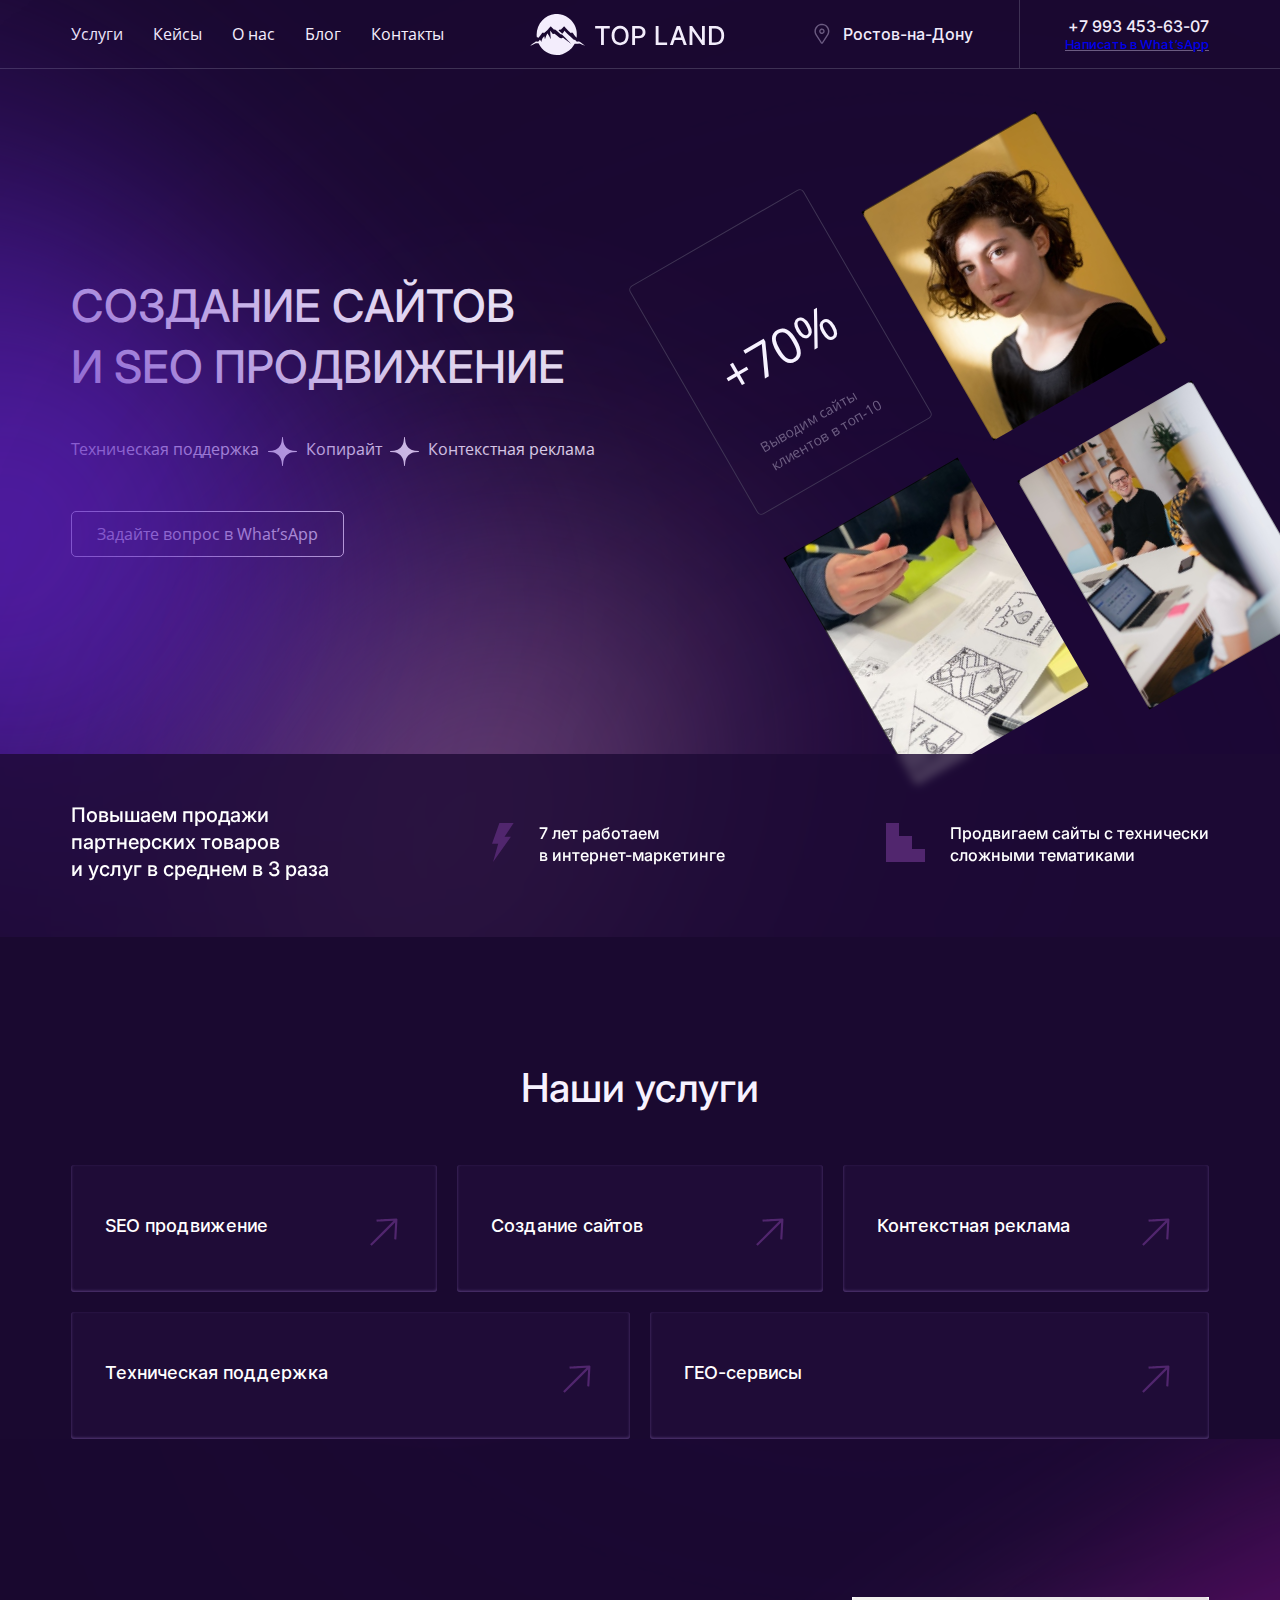
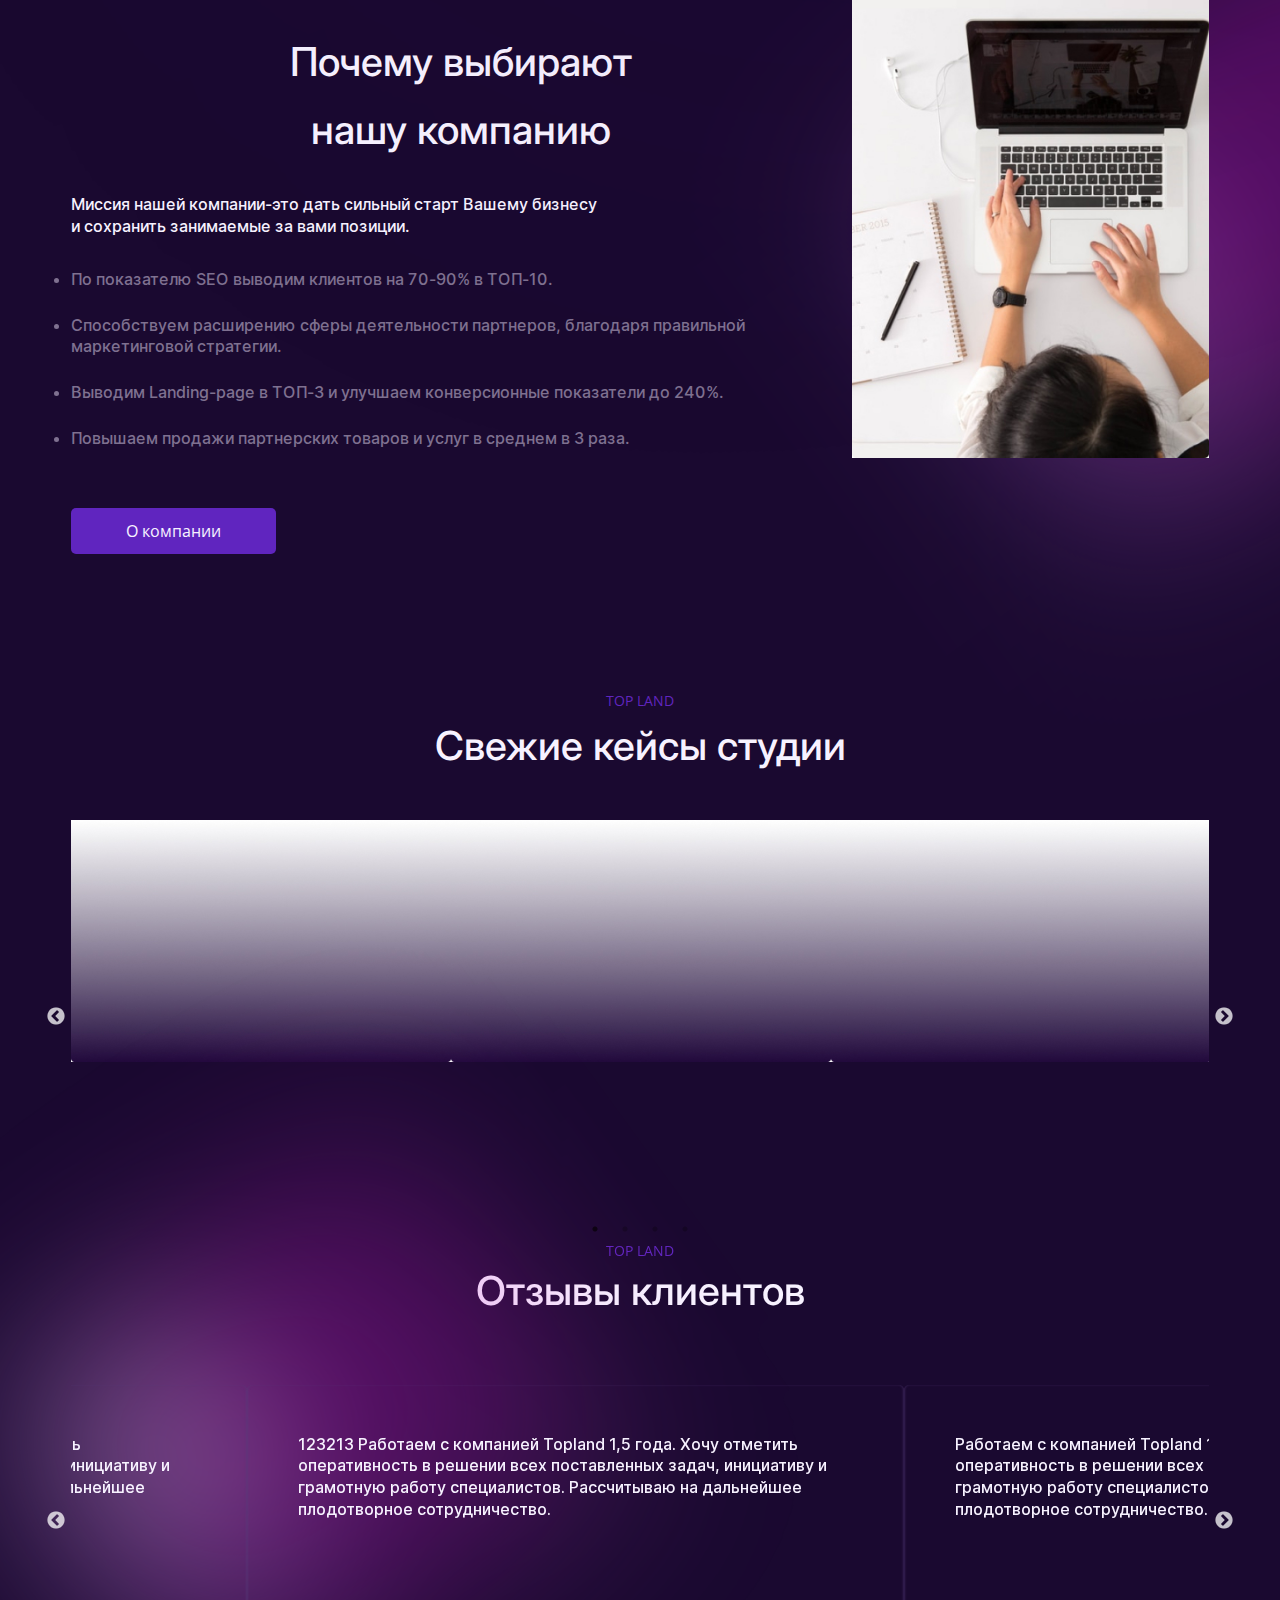
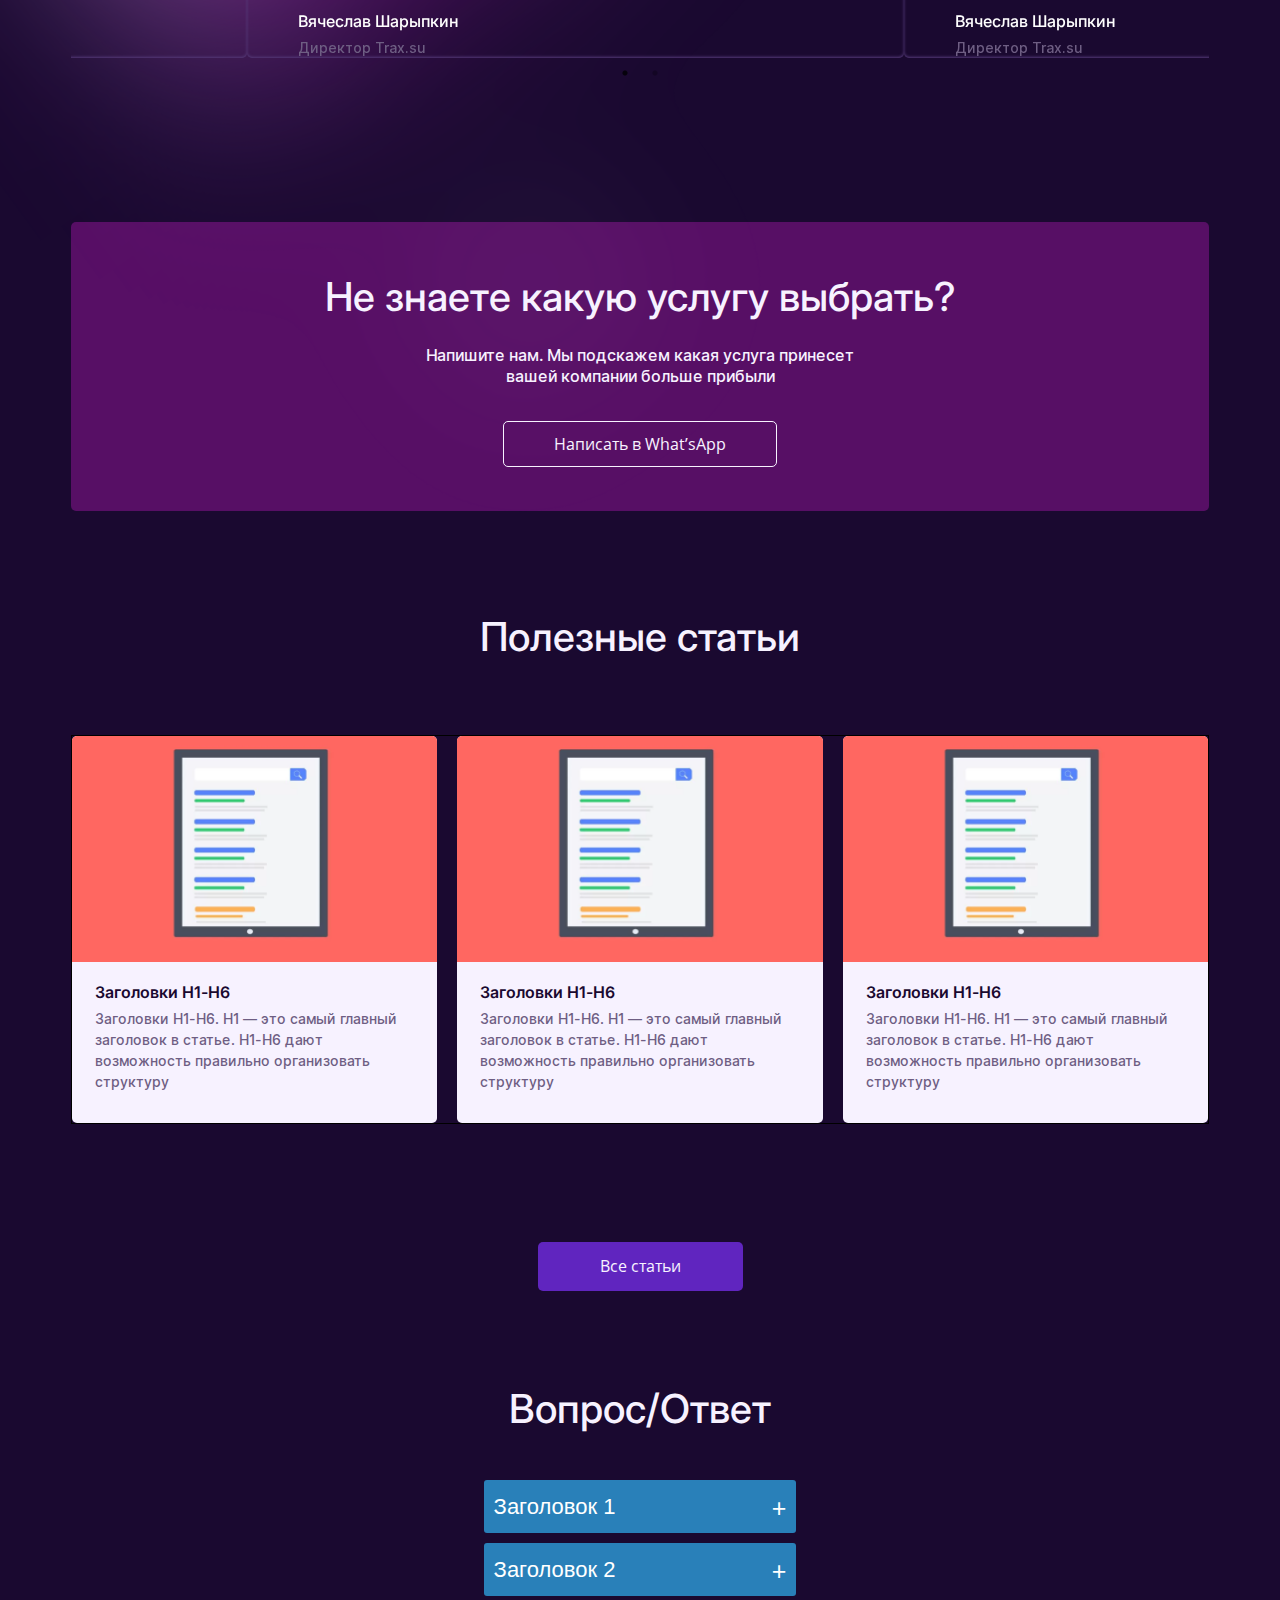
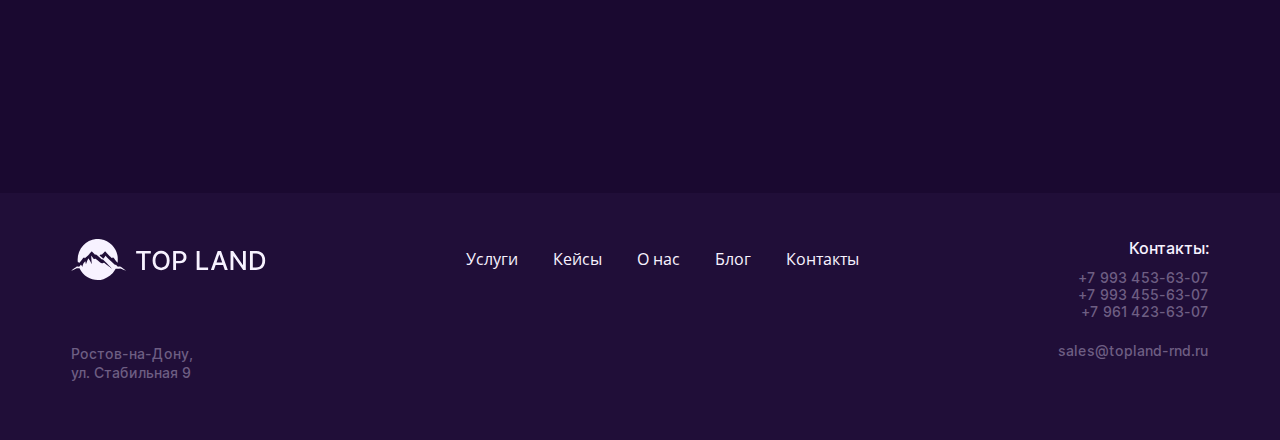
<file: index.html>
<!DOCTYPE html>
<html lang="en,ru">
  <head>
    <meta charset="UTF-8" />
    <meta name="viewport" content="width=device-width, initial-scale=1.0" />
    <title>top land</title>
    
    <link rel="preconnect" href="https://fonts.googleapis.com">
<link rel="preconnect" href="https://fonts.gstatic.com" crossorigin>
<link href="https://fonts.googleapis.com/css2?family=Inter:wght@400;500&family=Poppins:wght@400;500&display=swap" rel="stylesheet">
    <link rel="stylesheet" href="style/style-zero.css" />
    <link rel="stylesheet" href="style/style.css" />
    
    <script src="https://cdnjs.cloudflare.com/ajax/libs/jquery/3.6.0/jquery.min.js"></script>
    <link rel="stylesheet" type="text/css" href="slick/slick.css" />
    <link rel="stylesheet" type="text/css" href="slick/slick-theme.css" />
    
    <script src="js/script.js"></script>
  </head>

  <body>
    
    
    
    <!-- <div class="background-reviews">
      <img class="background-reviews__Star1" src="img/Soft Star1.png" alt="img">
      <img class="background-reviews__Star2" src="img/Soft Star2.png" alt="img">
      <img class="background-reviews__Star3" src="img/Soft Star3.png" alt="img">
    </div>
     <div class="background-choice__left">
      <img class="background-choice__leftImg" src="img/LightningLeft.png" alt="img">
    </div> -->
    <!--<div class="background-choice__right">
      <img src="img/LightningRight.png" alt="img">
    </div> -->
    <div class="wrapper">
      
      <header class="header">
        <div class="header__container _container">
          <!-- <div class="logo"> -->

          <nav class="header__menu menu">
            <ul class="menu__list">
              <li class="menu__item">
                <a href="#about" class="menu__link">Услуги</a>
              </li>
              <li class="menu__item">
                <a href="#program" class="menu__link">Кейсы</a>
              </li>
              <li class="menu__item">
                <a href="#authors" class="menu__link">О нас</a>
              </li>
              <li class="menu__item">
                <a href="#reviews" class="menu__link">Блог</a>
              </li>
              <li class="menu__item">
                <a href="#contacts" class="menu__link">Контакты</a>
              </li>
            </ul>
          </nav>

          <div class="header__logo">
            <a href="#" class="header__logo_img"
              ><img src="img/logo.svg" alt="логотип"
            /></a>
          </div>

          <div class="header__location">
            <div class="header__location_img"><img src="img/location.svg" alt="location"
              /></div>
            <div class="header__location_text">Ростов-на-Дону</div>
          </div>

          <div class="header__hrVert"></div>

          <div class="header__contact">
            <div class="header__contact_telefon">+7 993 453-63-07</div>
            <div class="header_contact_href"><a href="#">Написать в What’sApp</a></div>
          </div>
          <!-- <div class="header__element"> -->
            <!-- <div class="heder__element_whatsapp"><a href="#"><img src="img/whatsapp.svg" alt="whatsapp"></a></div> -->
            <!-- <div class="heder__element_telegram"><a href="#"><img src="img/telegram.svg" alt="telegram"></a></div> -->
            <!-- <div class="heder__element_email"><a href="#"><img src="img/email.svg" alt="email"></a></div> -->
          <!-- </div> -->
        </div>
        <hr class="header__hr">
      </header>

      <main class="page">
            <section class="page__main-block main">
              <div class="background-main1"></div>
              <div class="background-main2"></div>
              <div class="background-main3"></div>
              <div class="main-block__container _container">
                    <div class="main-block__body">
                        <div class="main-content">
                        
                                      <h1 class="main-title">Создание сайтов и SEO продвижение</h1>
    
                                      <div class="main-subtitle">
                                        <div class="main-subtitle__item">Техническая поддержка</div>
                                        <div class="main-subtitle__item"><img src="img/Soft Star.svg" alt="img"></div>
                                        <div class="main-subtitle__item">Копирайт</div>
                                        <div class="main-subtitle__item"><img src="img/Soft Star.svg" alt="img"></div>
                                        <div class="main-subtitle__item">Контекстная реклама</div>
                                      </div>
    
                                      <div class="main-button">
                                          <a href="#" class="main-button_href" >Задайте вопрос в What’sApp</a>
                                      </div>
                        </div>
                        <div class="main-image">
                          <div class="main-image__top">
                            <div class="main-image__el el1">
                              <div class="main-image__text_title">+70%</div>
                              <div class="main-image__text_subtitle">Выводим сайты клиентов в топ-10</div>
                            </div>
                            <div class="main-image__el el2"><img src="/img/img2.png" alt="img"></div>
                          </div>
                          <div class="main-image__bottom">  
                            <div class="main-image__el el3"><img src="/img/img3.png" alt="img"></div>
                            <div class="main-image__el el4"><img src="/img/img4.png" alt="img"></div>
                          </div>
                        </div>
                    </div>
              </div>
              <div class="main-background">
              <div class="_container">
                                      <div class="main-3columns">
                                          <div class="main-3columns__item item1">
                                            <div class="main-3colums__text1">Повышаем продажи партнерских товаров и услуг в среднем в 3 раза</div>
                                          </div>
                                          <div class="main-3columns__item item2">
                                            <div class="main-3columns__img"><img src="img/Lightning 2.svg" alt="img"></div>
                                            <div class="main-3columns__text2">7 лет работаем<br>в интернет-маркетинге</div>
                                          </div>
                                          <div class="main-3columns__item item3">
                                            <div class="main-3columns__img"><img src="img/Stairs 1.svg" alt="img"></div>
                                          <div class="main-3columns__text3">Продвигаем сайты с технически<br>сложными тематиками</div>
                                          </div>
                                      </div>
              </div>
              </div>      
    
              
            </section>

            <section class="page__services-block services">
              <div class="services-block__container _container">
                <div class="services-block__body">
                  
                    <!-- <div class="services-block__subtitle toplend">TOP LAND</div> -->
                    <h2 class="_h2 services-block__title_h2"> Наши услуги</h2>
                  
                  <div class="services-block__columns">
                    <div class="services-block__item serveces-item1">
                      <div class="services-block__text">SEO продвижение</div>
                      <div class="services-block__img"><img src="img/Frame 1.svg" alt="img"></div>
                    </div>
                    <div class="services-block__item serveces-item2">
                      <div class="services-block__text">Создание сайтов</div>
                      <div class="services-block__img"><img src="img/Frame 1.svg" alt="img"></div>
                    </div>
                    <div class="services-block__item serveces-item3">
                      <div class="services-block__text">Контекстная реклама</div>
                      <div class="services-block__img"><img src="img/Frame 1.svg" alt="img"></div>
                    </div>
                    <div class="services-block__item serveces-item4">
                      <div class="services-block__text">Техническая поддержка</div>
                      <div class="services-block__img"><img src="img/Frame 1.svg" alt="img"></div>
                    </div>
                    <div class="services-block__item serveces-item5">
                      <div class="services-block__text">ГЕО-сервисы</div>
                      <div class="services-block__img"><img src="img/Frame 1.svg" alt="img"></div>
                    </div>
                  </div>   
                </div> 

              </div>
            </section> 
            
            <section class="page__choice-block choice">
              <div class="background-choice"></div>
              <div class="choice-block__container _container">
                <div class="choice-block__body">
                  <div class="choice-block__text">
                    <div class="choice-block__title"><h2 class="_h2 choice-block__title_h2">Почему выбирают<br>нашу компанию</h2></div>
                  
                    <div class="choice-block__subtitle">Миссия нашей компании-это дать сильный старт Вашему бизнесу<br>и сохранить занимаемые за вами позиции.</div>
                    <ul class="choice-block__list">
                      <li class="choice-block__el">По показателю SEO выводим клиентов на 70-90% в ТОП-10.</li><br>
                      <li class="choice-block__el">Способствуем расширению сферы деятельности партнеров, благодаря правильной маркетинговой стратегии.</li><br>
                      <li class="choice-block__el">Выводим Landing-page в ТОП-3 и улучшаем конверсионные показатели до 240%.</li><br>
                      <li class="choice-block__el">Повышаем продажи партнерских товаров и услуг в среднем в 3 раза.</li>  
                    </ul>
                    <div class="choice-block__button"><a class="choice-block__href" href="#">О компании</a></div>
                  </div>
                  <div class="choice-block__img">
                    <img src="img/unsplash_DUmFLtMeAbQ.jpg" alt="img">
                  </div>
                </div>
              </div>
            </section>    

            <section class="page__cases-block cases">
              <div class="cases-block__container _container">
                <div class="cases-block__body">
                  <div class="cases-block__title">
                    <div class="cases-block__subtitle toplend">TOP LAND</div>
                    <h2 class="_h2 cases-block__title_h2"> Свежие кейсы студии</h2>
                  </div>

                  <div class="slider_wrapper cases_slider">
                    <div class="cases-block__slide case_slide">
                      <img src="img/slider.jpg" alt="slider">
                    </div>

                    <div class="cases-block__slide case_slide">
                      <img src="img/slider.jpg" alt="slider">
                    </div>

                    <div class="cases-block__slide case_slide">
                      <img src="img/slider.jpg" alt="slider">
                    </div>

                    <div class="cases-block__slide case_slide">
                      <img src="img/slider.jpg" alt="slider">
                    </div>

                  </div>

                </div>
              </div>
            </section>
            
            <section class="page__reviews-block reviews">
              <div class="background-reviews">
                <img class="triple-stars" src="img/triple_stars.svg" alt="stars">
              </div>
              <div class="reviews-block__container _container">
                <div class="reviews_gradient_bg">

                </div>

                <div class="triple_stars revies_triple_stars">
                  
                </div>

                <div class="reviews-block__body">
                  <div class="reviews-block__title">
                    <div class="reviews-block__subtitle toplend">TOP LAND</div>
                    <h2 class="_h2 reviews-block__title_h2">Отзывы клиентов</h2>
                  </div>

                  <div class="slider_wrapper reviews_slider">

                    <div class="reviews-block__slide reviews-slide">
                      <div class="reviews-slide__text1">Работаем с компанией Topland 1,5 года. 
                        Хочу отметить оперативность в решении всех поставленных задач, инициативу и 
                        грамотную работу специалистов. Рассчитываю на дальнейшее плодотворное сотрудничество.</div>
                      <div class="reviews-slide__text2">Вячеслав Шарыпкин</div>
                      <div class="reviews-slide__text3">Директор Trax.su</div>
                    </div>

                    <div class="reviews-block__slide reviews-slide">
                      <div class="reviews-slide__text1">123213 Работаем с компанией Topland 1,5 года.
                        Хочу отметить оперативность в решении всех поставленных задач, инициативу и 
                        грамотную работу специалистов. Рассчитываю на дальнейшее плодотворное сотрудничество.</div>
                      <div class="reviews-slide__text2">Вячеслав Шарыпкин</div>
                      <div class="reviews-slide__text3">Директор Trax.su</div>
                    </div>

                  </div>
                  
                </div>
              </div>
            </section>
            
            <section class="page__service-selection service-selection">
              <div class="service-selection__container _container">
                <div class="service-selection__body">
                  <div class="service-selection__title">
                    <h2 class="_h2 service-selection__title_h2">Не знаете какую услугу выбрать?</h2>
                  </div>
                  <div class="service-selection__subtitle toplend">Напишите нам. Мы подскажем какая услуга принесет вашей компании больше прибыли</div>
                  <div class="service-selection__button">
                    <a class="service-selection__href" href="#">Написать в What’sApp</a>
                  </div>
                </div>
              </div>
            </section>
            
            <section class="page__useful-articles useful-articles">
              <div class="useful-articles__container _container">
                <div class="useful-articles__body">
                  <div class="useful-articles__title">
                    <h2 class="_h2 useful-articles__title_h2">Полезные статьи</h2>
                  </div>
                  <div class="useful-articles__columns articles">
                    <div class="articles__item">
                      <div class="articles__img"><img src="img/article.png" alt="img"></div>
                      <div class="articles__title"><h3 class="articles__title_h3">Заголовки H1-H6</h3></div>
                      <div class="articles__text">Заголовки Н1-Н6. Н1 — это самый главный заголовок в статье. Н1-Н6 дают возможность правильно организовать структуру</div>
                    </div>
                    <div class="articles__item">
                      <div class="articles__img"><img src="img/article.png" alt="img"></div>
                      <div class="articles__title"><h3 class="articles__title_h3">Заголовки H1-H6</h3></div>
                      <div class="articles__text">Заголовки Н1-Н6. Н1 — это самый главный заголовок в статье. Н1-Н6 дают возможность правильно организовать структуру</div>
                    </div>
                    <div class="articles__item">
                      <div class="articles__img"><img src="img/article.png" alt="img"></div>
                      <div class="articles__title"><h3 class="articles__title_h3">Заголовки H1-H6</h3></div>
                      <div class="articles__text">Заголовки Н1-Н6. Н1 — это самый главный заголовок в статье. Н1-Н6 дают возможность правильно организовать структуру</div>
                    </div>
                  </div>
                  <div class="useful-articles__button"><a class="useful-articles__href" href="#">Все статьи</a></div>
                </div>
              </div>
            </section>
            
            <section class="page__question question">
              <div class="question__container _container">
                <div class="question__body">
                  <div class="question__title">
                    <h2 class="_h2 question__title_h2">Вопрос/Ответ</h2>
                  </div>
                  
                  <div class="accordion faq_accordion" id="faq_accordion">
                    <div class="accordion__item close">
                      <div class="accordion__item_header">
                        Заголовок 1 <span>+</span>
                      </div>
                      <div class="accordion__item_body">
                        Содержимое 1
                      </div>
                    </div>

                    <div class="accordion__item close">
                      <div class="accordion__item_header">
                        Заголовок 2 <span>+</span>
                      </div>
                      <div class="accordion__item_body">
                        Содержимое 2
                      </div>
                    </div>
                  </div>
                  

                </div>
              </div>
            </section>
            
      <footer class="footer">
        <div class="footer__container _container">
          <div class="footer__body">
            <div class="footer__logo">
              <a href="#" class="footer__logo__img"
                ><img src="img/logo.svg" alt="логотип"></a>
              <div class="footer__adres">Ростов-на-Дону,<br> ул. Стабильная 9</div>  
            </div>
            <div class="footer__navigation">
              <nav class="footer__menu menu-footer">
                <ul class="menu-footer__list">
                  <li class="menu-footer__item">
                    <a href="#about" class="menu-footer__link">Услуги</a>
                  </li>
                  <li class="menu-footer__item">
                    <a href="#program" class="menu-footer__link">Кейсы</a>
                  </li>
                  <li class="menu-footer__item">
                    <a href="#authors" class="menu-footer__link">О нас</a>
                  </li>
                  <li class="menu-footer__item">
                    <a href="#reviews" class="menu-footer__link">Блог</a>
                  </li>
                  <li class="menu-footer__item">
                    <a href="#contacts" class="menu-footer__link">Контакты</a>
                  </li>
                </ul>
              </nav>
            </div>
            <div class="footer__contact footer-contact">
              <div class="footer-contact__title">Контакты:</div>
              <div class="footer-contact__tel"><p>+7 993 453-63-07</p>
                                               <p>+7 993 455-63-07</p>
                                               <p>+7 961 423-63-07</p>
              </div>
              <div class="footer-contact__email">sales@topland-rnd.ru</div>  
            </div>
          </div>
        </div>
      </footer> 
    </div>
    
    <script type="text/javascript" src="slick/slick.min.js"></script>
    <script>
      $(document).ready(function () {
        $('.reviews_slider').slick({
          dots: true,
          infinite: true,
          slidesToShow: 1,
          slidesToScroll: 1,
          adaptiveHeight: true
        });

        $('.cases_slider').slick({
          dots: true,
          infinite: true,
          slidesToShow: 3,
          slidesToScroll: 1,
          adaptiveHeight: true
        });
      });
     
    </script>

  </body>
</html>
</file>
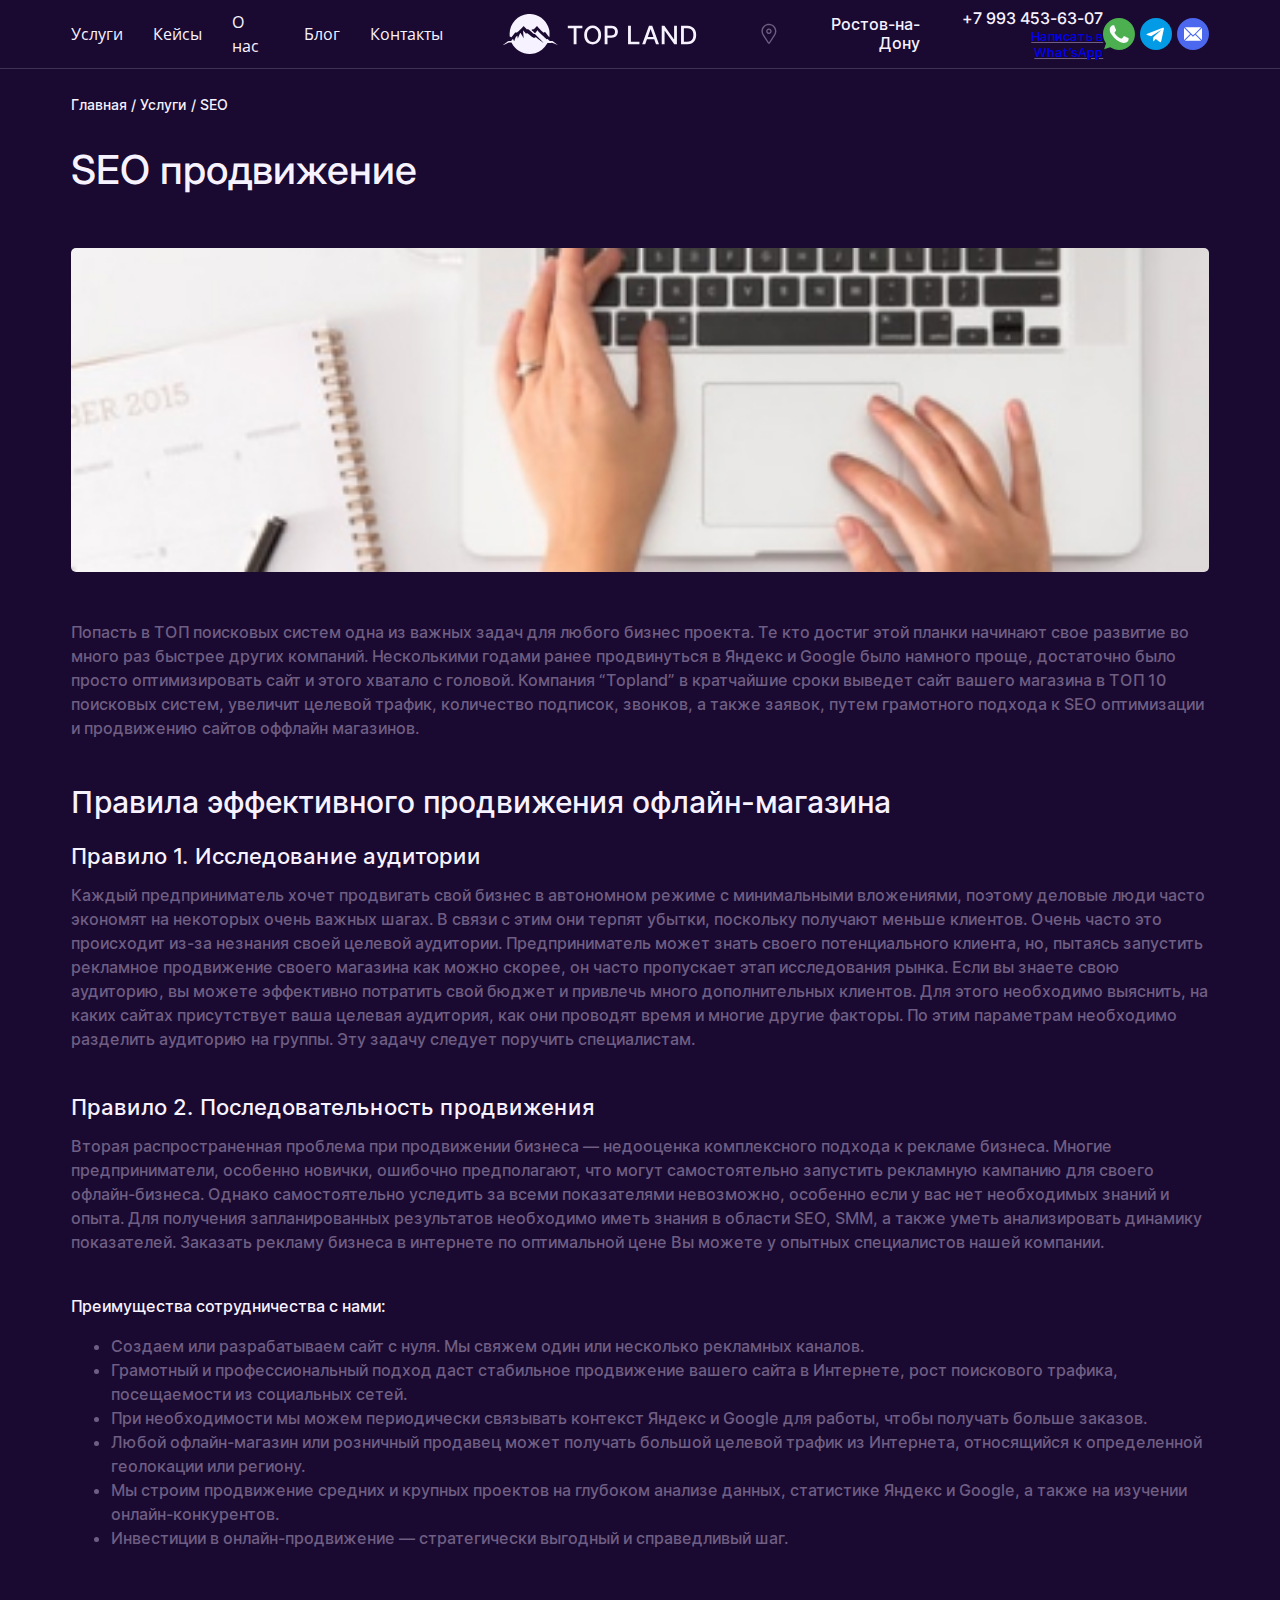
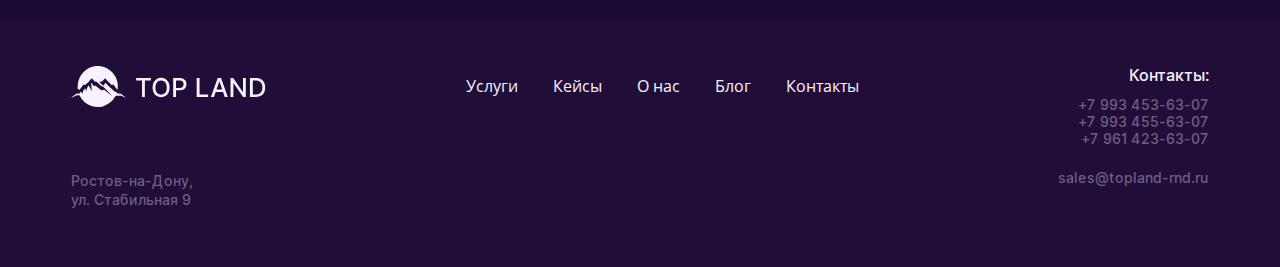
<file: blog-article.html>
<!DOCTYPE html>
<html lang="en,ru">

<head>
    <meta charset="UTF-8" />
    <meta name="viewport" content="width=device-width, initial-scale=1.0" />
    <title>top land</title>

    <link rel="preconnect" href="https://fonts.googleapis.com">
    <link rel="preconnect" href="https://fonts.gstatic.com" crossorigin>
    <link href="https://fonts.googleapis.com/css2?family=Inter:wght@400;500&family=Poppins:wght@400;500&display=swap"
        rel="stylesheet">
    <link rel="stylesheet" href="style/style-zero.css" />
    <link rel="stylesheet" href="style/style.css" />
    <link rel="stylesheet" href="style/style-adaptive.css" />
</head>

<body>
    <header class="header">
        <div class="header__container _container">
            <!-- <div class="logo"> -->

            <nav class="header__menu menu">
                <ul class="menu__list">
                    <li class="menu__item">
                        <a href="#about" class="menu__link">Услуги</a>
                    </li>
                    <li class="menu__item">
                        <a href="#program" class="menu__link">Кейсы</a>
                    </li>
                    <li class="menu__item">
                        <a href="#authors" class="menu__link">О нас</a>
                    </li>
                    <li class="menu__item">
                        <a href="#reviews" class="menu__link">Блог</a>
                    </li>
                    <li class="menu__item">
                        <a href="#contacts" class="menu__link">Контакты</a>
                    </li>
                </ul>
            </nav>

            <div class="header__logo">
                <a href="#" class="header__logo_img"><img src="img/logo.svg" alt="логотип" /></a>
            </div>

            <div class="header__location">
                <div class="header__location_img"><img src="img/location.svg" alt="location" /></div>
                <div class="header__location_text">Ростов-на-Дону</div>
            </div>

            <div class="header__contact">
                <div class="header__contact_telefon">+7 993 453-63-07</div>
                <div class="header_contact_href"><a href="#">Написать в What’sApp</a></div>
            </div>
            <div class="header__element">
                <div class="heder__element_whatsapp"><a href="#"><img src="img/whatsapp.svg" alt="whatsapp"></a>
                </div>
                <div class="heder__element_telegram"><a href="#"><img src="img/telegram.svg" alt="telegram"></a>
                </div>
                <div class="heder__element_email"><a href="#"><img src="img/email.svg" alt="email"></a></div>
            </div>
        </div>
        <hr class="header__hr">
    </header>

    <main class="page">
        <div class="_container">
            <section class="page-header">
                <div class="page-header__breadcrumbs">Главная / Услуги / SEO</div>
                <h1 class="page-header__title">SEO продвижение</h1>
            </section>

            <section class="page__blog-article">
                <div class="blog-article__container _container">
                    <div class="blog-article__body">
                        <img class="blog-article_img" src="img\unsplash_DUmFLtMeAbQ.jpg">
                        <div class="blog-article_text">
                            <p>Попасть в ТОП поисковых систем одна из важных задач для любого бизнес проекта. Те кто
                                достиг этой планки начинают свое
                                развитие во много раз быстрее других компаний. Несколькими годами ранее продвинуться в
                                Яндекс и Google было намного
                                проще, достаточно было просто оптимизировать сайт и этого хватало с головой. Компания
                                “Topland” в кратчайшие сроки
                                выведет сайт вашего магазина в ТОП 10 поисковых систем, увеличит целевой трафик,
                                количество подписок, звонков, а также
                                заявок, путем грамотного подхода к SEO оптимизации и продвижению сайтов оффлайн
                                магазинов.</p>

                            <h2>Правила эффективного продвижения офлайн-магазина</h2>

                            <h3>Правило 1. Исследование аудитории</h3>

                            <p>Каждый предприниматель хочет продвигать свой бизнес в автономном режиме с минимальными
                                вложениями, поэтому деловые люди
                                часто экономят на некоторых очень важных шагах. В связи с этим они терпят убытки,
                                поскольку получают меньше клиентов.
                                Очень часто это происходит из-за незнания своей целевой аудитории. Предприниматель может
                                знать своего потенциального
                                клиента, но, пытаясь запустить рекламное продвижение своего магазина как можно скорее,
                                он часто пропускает этап
                                исследования рынка. Если вы знаете свою аудиторию, вы можете эффективно потратить свой
                                бюджет и привлечь много
                                дополнительных клиентов.
                                Для этого необходимо выяснить, на каких сайтах присутствует ваша целевая аудитория, как
                                они проводят время и многие
                                другие факторы. По этим параметрам необходимо разделить аудиторию на группы. Эту задачу
                                следует поручить специалистам.</p>

                            <h3>Правило 2. Последовательность продвижения</h3>

                            <p>Вторая распространенная проблема при продвижении бизнеса — недооценка комплексного
                                подхода к рекламе бизнеса. Многие
                                предприниматели, особенно новички, ошибочно предполагают, что могут самостоятельно
                                запустить рекламную кампанию для
                                своего офлайн-бизнеса. Однако самостоятельно уследить за всеми показателями невозможно,
                                особенно если у вас нет
                                необходимых знаний и опыта. Для получения запланированных результатов необходимо иметь
                                знания в области SEO, SMM, а
                                также уметь анализировать динамику показателей.
                                Заказать рекламу бизнеса в интернете по оптимальной цене Вы можете у опытных
                                специалистов нашей компании.</p>

                            <h4>Преимущества сотрудничества с нами:</h4>

                            <ul>
                                <li>Создаем или разрабатываем сайт с нуля. Мы свяжем один или несколько рекламных
                                    каналов.</li>
                                <li>Грамотный и профессиональный подход даст стабильное продвижение вашего сайта в
                                    Интернете, рост поискового трафика,
                                    посещаемости из социальных сетей.</li>
                                <li>При необходимости мы можем периодически связывать контекст Яндекс и Google для
                                    работы, чтобы получать больше заказов.</li>
                                <li>Любой офлайн-магазин или розничный продавец может получать большой целевой трафик из
                                    Интернета, относящийся к
                                    определенной геолокации или региону.</li>
                                <li>Мы строим продвижение средних и крупных проектов на глубоком анализе данных,
                                    статистике Яндекс и Google, а также на
                                    изучении онлайн-конкурентов.</li>
                                <li>Инвестиции в онлайн-продвижение — стратегически выгодный и справедливый шаг.</li>
                            </ul>
                        </div>
                    </div>
                </div>
            </section>

        </div>

        <footer class="footer">
            <div class="footer__container _container">
                <div class="footer__body">
                    <div class="footer__logo">
                        <a href="#" class="footer__logo__img"><img src="img/logo.svg" alt="логотип"></a>
                        <div class="footer__adres">Ростов-на-Дону,<br> ул. Стабильная 9</div>
                    </div>
                    <div class="footer__navigation">
                        <nav class="footer__menu menu-footer">
                            <ul class="menu-footer__list">
                                <li class="menu-footer__item">
                                    <a href="#about" class="menu-footer__link">Услуги</a>
                                </li>
                                <li class="menu-footer__item">
                                    <a href="#program" class="menu-footer__link">Кейсы</a>
                                </li>
                                <li class="menu-footer__item">
                                    <a href="#authors" class="menu-footer__link">О нас</a>
                                </li>
                                <li class="menu-footer__item">
                                    <a href="#reviews" class="menu-footer__link">Блог</a>
                                </li>
                                <li class="menu-footer__item">
                                    <a href="#contacts" class="menu-footer__link">Контакты</a>
                                </li>
                            </ul>
                        </nav>
                    </div>
                    <div class="footer__contact footer-contact">
                        <div class="footer-contact__title">Контакты:</div>
                        <div class="footer-contact__tel">
                            <p>+7 993 453-63-07</p>
                            <p>+7 993 455-63-07</p>
                            <p>+7 961 423-63-07</p>
                        </div>
                        <div class="footer-contact__email">sales@topland-rnd.ru</div>
                    </div>
                </div>
            </div>
        </footer>
        </div>
</body>

</html>
</file>
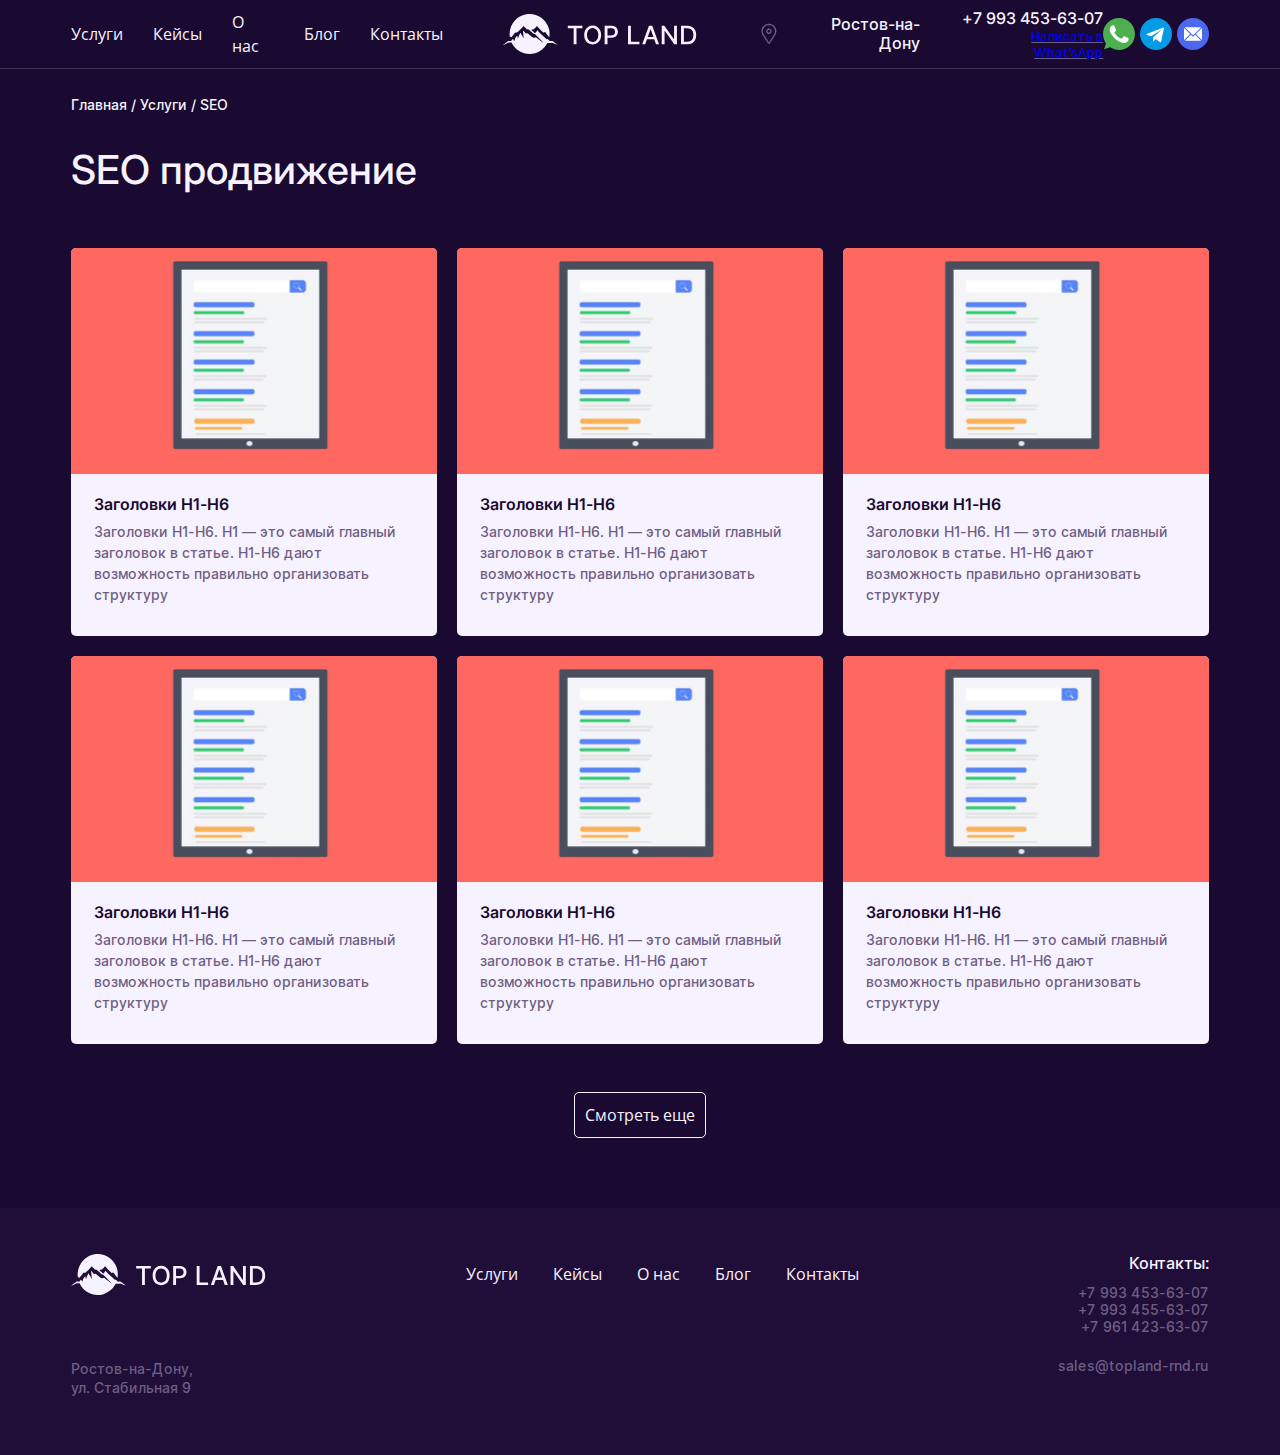
<file: blog-page.html>
<!DOCTYPE html>
<html lang="en,ru">

<head>
    <meta charset="UTF-8" />
    <meta name="viewport" content="width=device-width, initial-scale=1.0" />
    <title>top land</title>

    <link rel="preconnect" href="https://fonts.googleapis.com">
    <link rel="preconnect" href="https://fonts.gstatic.com" crossorigin>
    <link href="https://fonts.googleapis.com/css2?family=Inter:wght@400;500&family=Poppins:wght@400;500&display=swap"
        rel="stylesheet">
    <link rel="stylesheet" href="style/style-zero.css" />
    <link rel="stylesheet" href="style/style.css" />
    <link rel="stylesheet" href="style/style-adaptive.css" />
</head>

<body>
    <header class="header">
        <div class="header__container _container">
            <!-- <div class="logo"> -->

            <nav class="header__menu menu">
                <ul class="menu__list">
                    <li class="menu__item">
                        <a href="#about" class="menu__link">Услуги</a>
                    </li>
                    <li class="menu__item">
                        <a href="#program" class="menu__link">Кейсы</a>
                    </li>
                    <li class="menu__item">
                        <a href="#authors" class="menu__link">О нас</a>
                    </li>
                    <li class="menu__item">
                        <a href="#reviews" class="menu__link">Блог</a>
                    </li>
                    <li class="menu__item">
                        <a href="#contacts" class="menu__link">Контакты</a>
                    </li>
                </ul>
            </nav>

            <div class="header__logo">
                <a href="#" class="header__logo_img"><img src="img/logo.svg" alt="логотип" /></a>
            </div>

            <div class="header__location">
                <div class="header__location_img"><img src="img/location.svg" alt="location" /></div>
                <div class="header__location_text">Ростов-на-Дону</div>
            </div>

            <div class="header__contact">
                <div class="header__contact_telefon">+7 993 453-63-07</div>
                <div class="header_contact_href"><a href="#">Написать в What’sApp</a></div>
            </div>
            <div class="header__element">
                <div class="heder__element_whatsapp"><a href="#"><img src="img/whatsapp.svg" alt="whatsapp"></a>
                </div>
                <div class="heder__element_telegram"><a href="#"><img src="img/telegram.svg" alt="telegram"></a>
                </div>
                <div class="heder__element_email"><a href="#"><img src="img/email.svg" alt="email"></a></div>
            </div>
        </div>
        <hr class="header__hr">
    </header>

    <main class="page">
        <div class="_container">
            <section class="page-header">
                <div class="page-header__breadcrumbs">Главная / Услуги / SEO</div>
                <h1 class="page-header__title">SEO продвижение</h1>
            </section>

            <section class="page__blog blog">
                <div class="page_blog__container _container">
                    <div class="page_blog__body">
                        <div class="page__blog__grid">
                            <div class="articles__item">
                                <div class="articles__img"><img src="img/article.png" alt="img"></div>
                                <div class="articles__title">
                                    <h3 class="articles__title_h3">Заголовки H1-H6</h3>
                                </div>
                                <div class="articles__text">Заголовки Н1-Н6. Н1 — это самый главный заголовок в статье. Н1-Н6 дают возможность
                                    правильно организовать структуру</div>
                            </div>
                            <div class="articles__item">
                                <div class="articles__img"><img src="img/article.png" alt="img"></div>
                                <div class="articles__title">
                                    <h3 class="articles__title_h3">Заголовки H1-H6</h3>
                                </div>
                                <div class="articles__text">Заголовки Н1-Н6. Н1 — это самый главный заголовок в статье. Н1-Н6 дают возможность
                                    правильно организовать структуру</div>
                            </div>
                            <div class="articles__item">
                                <div class="articles__img"><img src="img/article.png" alt="img"></div>
                                <div class="articles__title">
                                    <h3 class="articles__title_h3">Заголовки H1-H6</h3>
                                </div>
                                <div class="articles__text">Заголовки Н1-Н6. Н1 — это самый главный заголовок в статье. Н1-Н6 дают возможность
                                    правильно организовать структуру</div>
                            </div>
                            <div class="articles__item">
                                <div class="articles__img"><img src="img/article.png" alt="img"></div>
                                <div class="articles__title">
                                    <h3 class="articles__title_h3">Заголовки H1-H6</h3>
                                </div>
                                <div class="articles__text">Заголовки Н1-Н6. Н1 — это самый главный заголовок в статье. Н1-Н6 дают возможность
                                    правильно организовать структуру</div>
                            </div>
                            <div class="articles__item">
                                <div class="articles__img"><img src="img/article.png" alt="img"></div>
                                <div class="articles__title">
                                    <h3 class="articles__title_h3">Заголовки H1-H6</h3>
                                </div>
                                <div class="articles__text">Заголовки Н1-Н6. Н1 — это самый главный заголовок в статье. Н1-Н6 дают возможность
                                    правильно организовать структуру</div>
                            </div>
                            <div class="articles__item">
                                <div class="articles__img"><img src="img/article.png" alt="img"></div>
                                <div class="articles__title">
                                    <h3 class="articles__title_h3">Заголовки H1-H6</h3>
                                </div>
                                <div class="articles__text">Заголовки Н1-Н6. Н1 — это самый главный заголовок в статье. Н1-Н6 дают возможность
                                    правильно организовать структуру</div>
                            </div>
                        </div>
                    </div>
                </div>

                <div class="more-articles-button btn">
                    <a href="#" class="more-articles-button_href">Смотреть еще</a>
                </div>
            </section>

            
        </div>

        <footer class="footer">
            <div class="footer__container _container">
                <div class="footer__body">
                    <div class="footer__logo">
                        <a href="#" class="footer__logo__img"><img src="img/logo.svg" alt="логотип"></a>
                        <div class="footer__adres">Ростов-на-Дону,<br> ул. Стабильная 9</div>
                    </div>
                    <div class="footer__navigation">
                        <nav class="footer__menu menu-footer">
                            <ul class="menu-footer__list">
                                <li class="menu-footer__item">
                                    <a href="#about" class="menu-footer__link">Услуги</a>
                                </li>
                                <li class="menu-footer__item">
                                    <a href="#program" class="menu-footer__link">Кейсы</a>
                                </li>
                                <li class="menu-footer__item">
                                    <a href="#authors" class="menu-footer__link">О нас</a>
                                </li>
                                <li class="menu-footer__item">
                                    <a href="#reviews" class="menu-footer__link">Блог</a>
                                </li>
                                <li class="menu-footer__item">
                                    <a href="#contacts" class="menu-footer__link">Контакты</a>
                                </li>
                            </ul>
                        </nav>
                    </div>
                    <div class="footer__contact footer-contact">
                        <div class="footer-contact__title">Контакты:</div>
                        <div class="footer-contact__tel">
                            <p>+7 993 453-63-07</p>
                            <p>+7 993 455-63-07</p>
                            <p>+7 961 423-63-07</p>
                        </div>
                        <div class="footer-contact__email">sales@topland-rnd.ru</div>
                    </div>
                </div>
            </div>
        </footer>
        </div>
</body>

</html>
</file>
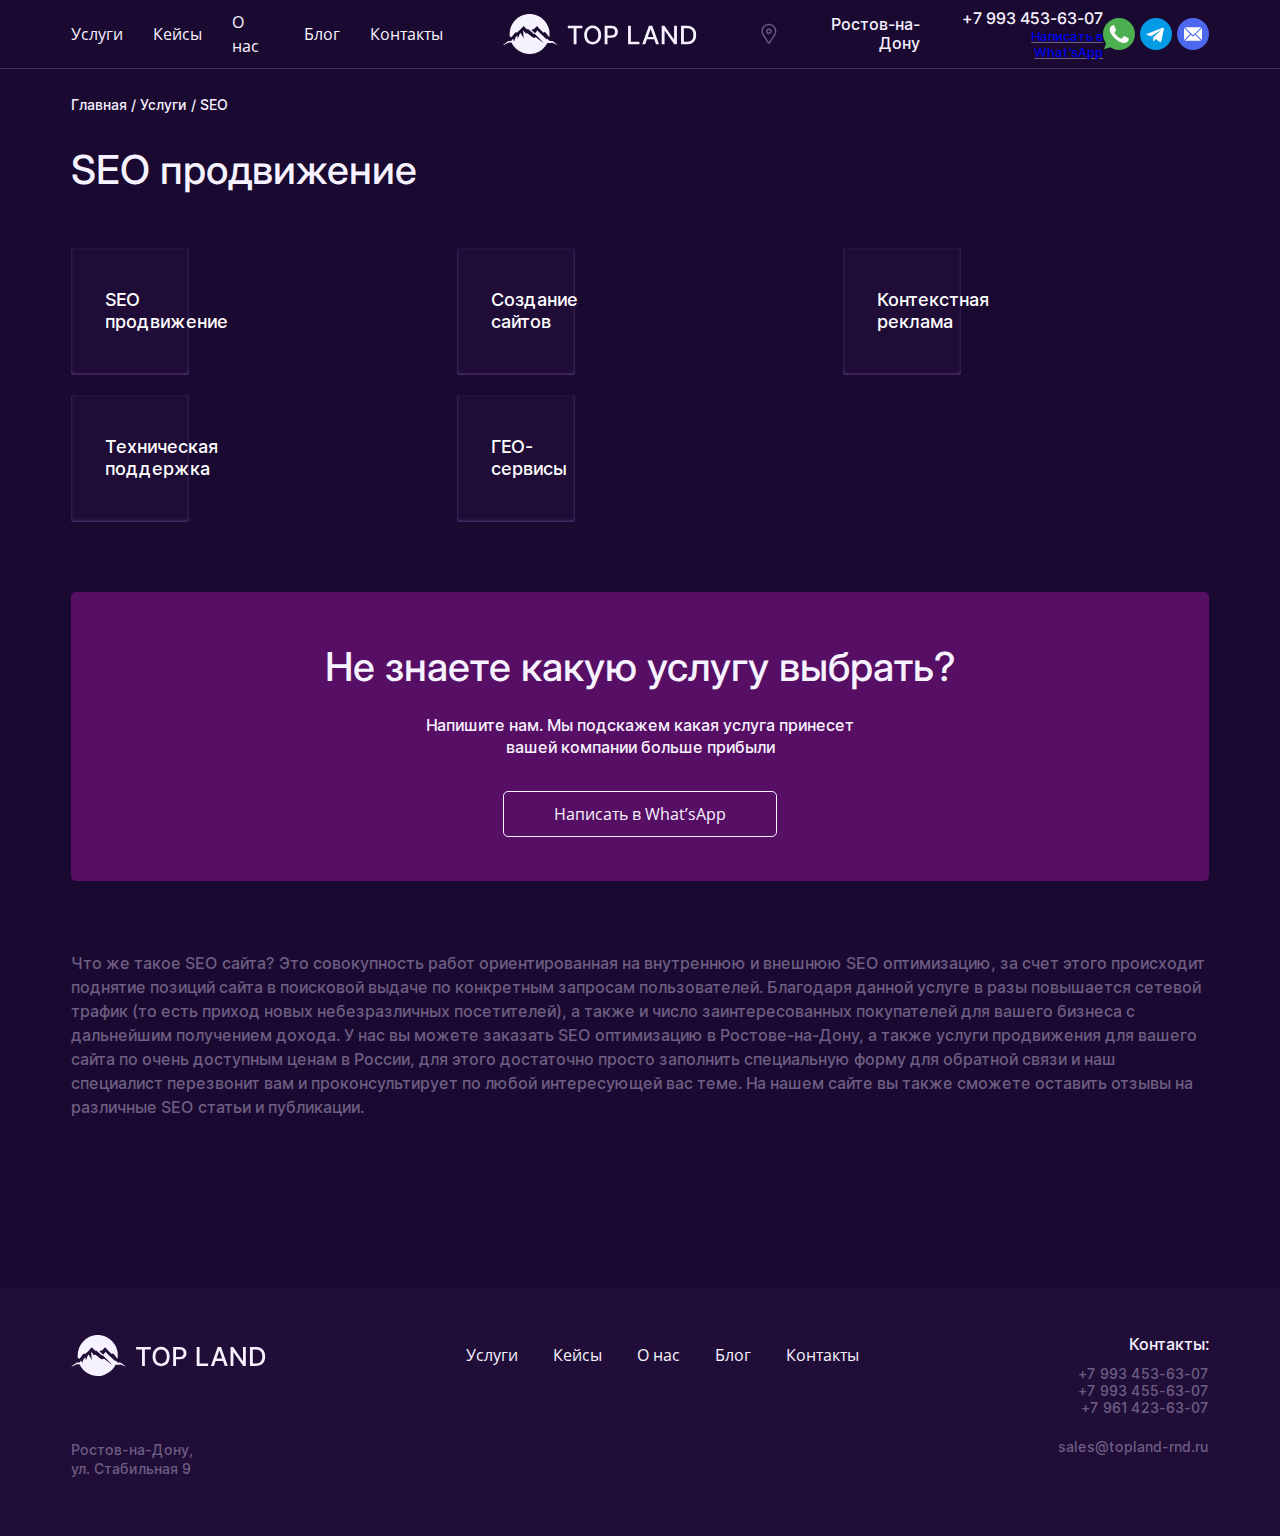
<file: category-list.html>
<!DOCTYPE html>
<html lang="en,ru">

<head>
    <meta charset="UTF-8" />
    <meta name="viewport" content="width=device-width, initial-scale=1.0" />
    <title>top land</title>

    <link rel="preconnect" href="https://fonts.googleapis.com">
    <link rel="preconnect" href="https://fonts.gstatic.com" crossorigin>
    <link href="https://fonts.googleapis.com/css2?family=Inter:wght@400;500&family=Poppins:wght@400;500&display=swap"
        rel="stylesheet">
    <link rel="stylesheet" href="style/style-zero.css" />
    <link rel="stylesheet" href="style/style.css" />
    <link rel="stylesheet" href="style/style-adaptive.css" />
</head>

<body>
        <header class="header">
            <div class="header__container _container">
                <!-- <div class="logo"> -->

                <nav class="header__menu menu">
                    <ul class="menu__list">
                        <li class="menu__item">
                            <a href="#about" class="menu__link">Услуги</a>
                        </li>
                        <li class="menu__item">
                            <a href="#program" class="menu__link">Кейсы</a>
                        </li>
                        <li class="menu__item">
                            <a href="#authors" class="menu__link">О нас</a>
                        </li>
                        <li class="menu__item">
                            <a href="#reviews" class="menu__link">Блог</a>
                        </li>
                        <li class="menu__item">
                            <a href="#contacts" class="menu__link">Контакты</a>
                        </li>
                    </ul>
                </nav>

                <div class="header__logo">
                    <a href="#" class="header__logo_img"><img src="img/logo.svg" alt="логотип" /></a>
                </div>

                <div class="header__location">
                    <div class="header__location_img"><img src="img/location.svg" alt="location" /></div>
                    <div class="header__location_text">Ростов-на-Дону</div>
                </div>

                <div class="header__contact">
                    <div class="header__contact_telefon">+7 993 453-63-07</div>
                    <div class="header_contact_href"><a href="#">Написать в What’sApp</a></div>
                </div>
                <div class="header__element">
                    <div class="heder__element_whatsapp"><a href="#"><img src="img/whatsapp.svg" alt="whatsapp"></a>
                    </div>
                    <div class="heder__element_telegram"><a href="#"><img src="img/telegram.svg" alt="telegram"></a>
                    </div>
                    <div class="heder__element_email"><a href="#"><img src="img/email.svg" alt="email"></a></div>
                </div>
            </div>
            <hr class="header__hr">
        </header>

        <main class="page">
            <div class="_container">
                <section class="page-header">
                    <div class="page-header__breadcrumbs">Главная / Услуги / SEO</div>
                    <h1 class="page-header__title">SEO продвижение</h1>
                </section>

                <section class="page__services-block services">
                    <div class="services-block__container _container">
                        <div class="services-block__body">
                            <div class="services-block__grid">
                                <div class="services-block__item">
                                    <div class="services-block__text">SEO продвижение</div>
                                    <div class="services-block__img"><img src="img/Frame 1.svg" alt="img"></div>
                                </div>
                                <div class="services-block__item">
                                    <div class="services-block__text">Создание сайтов</div>
                                    <div class="services-block__img"><img src="img/Frame 1.svg" alt="img"></div>
                                </div>
                                <div class="services-block__item">
                                    <div class="services-block__text">Контекстная реклама</div>
                                    <div class="services-block__img"><img src="img/Frame 1.svg" alt="img"></div>
                                </div>
                                <div class="services-block__item">
                                    <div class="services-block__text">Техническая поддержка</div>
                                    <div class="services-block__img"><img src="img/Frame 1.svg" alt="img"></div>
                                </div>
                                <div class="services-block__item">
                                    <div class="services-block__text">ГЕО-сервисы</div>
                                    <div class="services-block__img"><img src="img/Frame 1.svg" alt="img"></div>
                                </div>
                            </div>
                        </div>
                    </div>
                </section>
            
                <section class="category-list_service-selection">
                    <div class="service-selection__container _container">
                        <div class="service-selection__body">
                            <div class="service-selection__title">
                                <h2 class="_h2 service-selection__title_h2">Не знаете какую услугу выбрать?</h2>
                            </div>
                            <div class="service-selection__subtitle toplend">Напишите нам. Мы подскажем какая услуга
                                принесет вашей компании больше прибыли</div>
                            <div class="service-selection__button">
                                <a class="service-selection__href" href="#">Написать в What’sApp</a>
                            </div>
                        </div>
                    </div>
                </section>

                <section class="category-list_description">
                    <div class="category-list_description__container _container">
                        <div class="category-list_description__text">Что же такое SEO сайта? Это совокупность работ ориентированная на внутреннюю и внешнюю SEO оптимизацию, за счет этого происходит поднятие позиций сайта в поисковой выдаче по конкретным запросам пользователей. Благодаря данной услуге в разы повышается сетевой трафик (то есть приход новых небезразличных посетителей), а также и число заинтересованных покупателей для вашего бизнеса с дальнейшим получением дохода. У нас вы можете заказать SEO оптимизацию в Ростове-на-Дону, а также услуги продвижения для вашего сайта по очень доступным ценам в России, для этого достаточно просто заполнить специальную форму для обратной связи и наш специалист перезвонит вам и проконсультирует по любой интересующей вас теме. На нашем сайте вы также сможете оставить отзывы на различные SEO статьи и публикации.</div>
                    </div>
                </section>

            </div>

            <footer class="footer">
                <div class="footer__container _container">
                    <div class="footer__body">
                        <div class="footer__logo">
                            <a href="#" class="footer__logo__img"><img src="img/logo.svg" alt="логотип"></a>
                            <div class="footer__adres">Ростов-на-Дону,<br> ул. Стабильная 9</div>
                        </div>
                        <div class="footer__navigation">
                            <nav class="footer__menu menu-footer">
                                <ul class="menu-footer__list">
                                    <li class="menu-footer__item">
                                        <a href="#about" class="menu-footer__link">Услуги</a>
                                    </li>
                                    <li class="menu-footer__item">
                                        <a href="#program" class="menu-footer__link">Кейсы</a>
                                    </li>
                                    <li class="menu-footer__item">
                                        <a href="#authors" class="menu-footer__link">О нас</a>
                                    </li>
                                    <li class="menu-footer__item">
                                        <a href="#reviews" class="menu-footer__link">Блог</a>
                                    </li>
                                    <li class="menu-footer__item">
                                        <a href="#contacts" class="menu-footer__link">Контакты</a>
                                    </li>
                                </ul>
                            </nav>
                        </div>
                        <div class="footer__contact footer-contact">
                            <div class="footer-contact__title">Контакты:</div>
                            <div class="footer-contact__tel">
                                <p>+7 993 453-63-07</p>
                                <p>+7 993 455-63-07</p>
                                <p>+7 961 423-63-07</p>
                            </div>
                            <div class="footer-contact__email">sales@topland-rnd.ru</div>
                        </div>
                    </div>
                </div>
            </footer>
    </div>
</body>
</html>
</file>
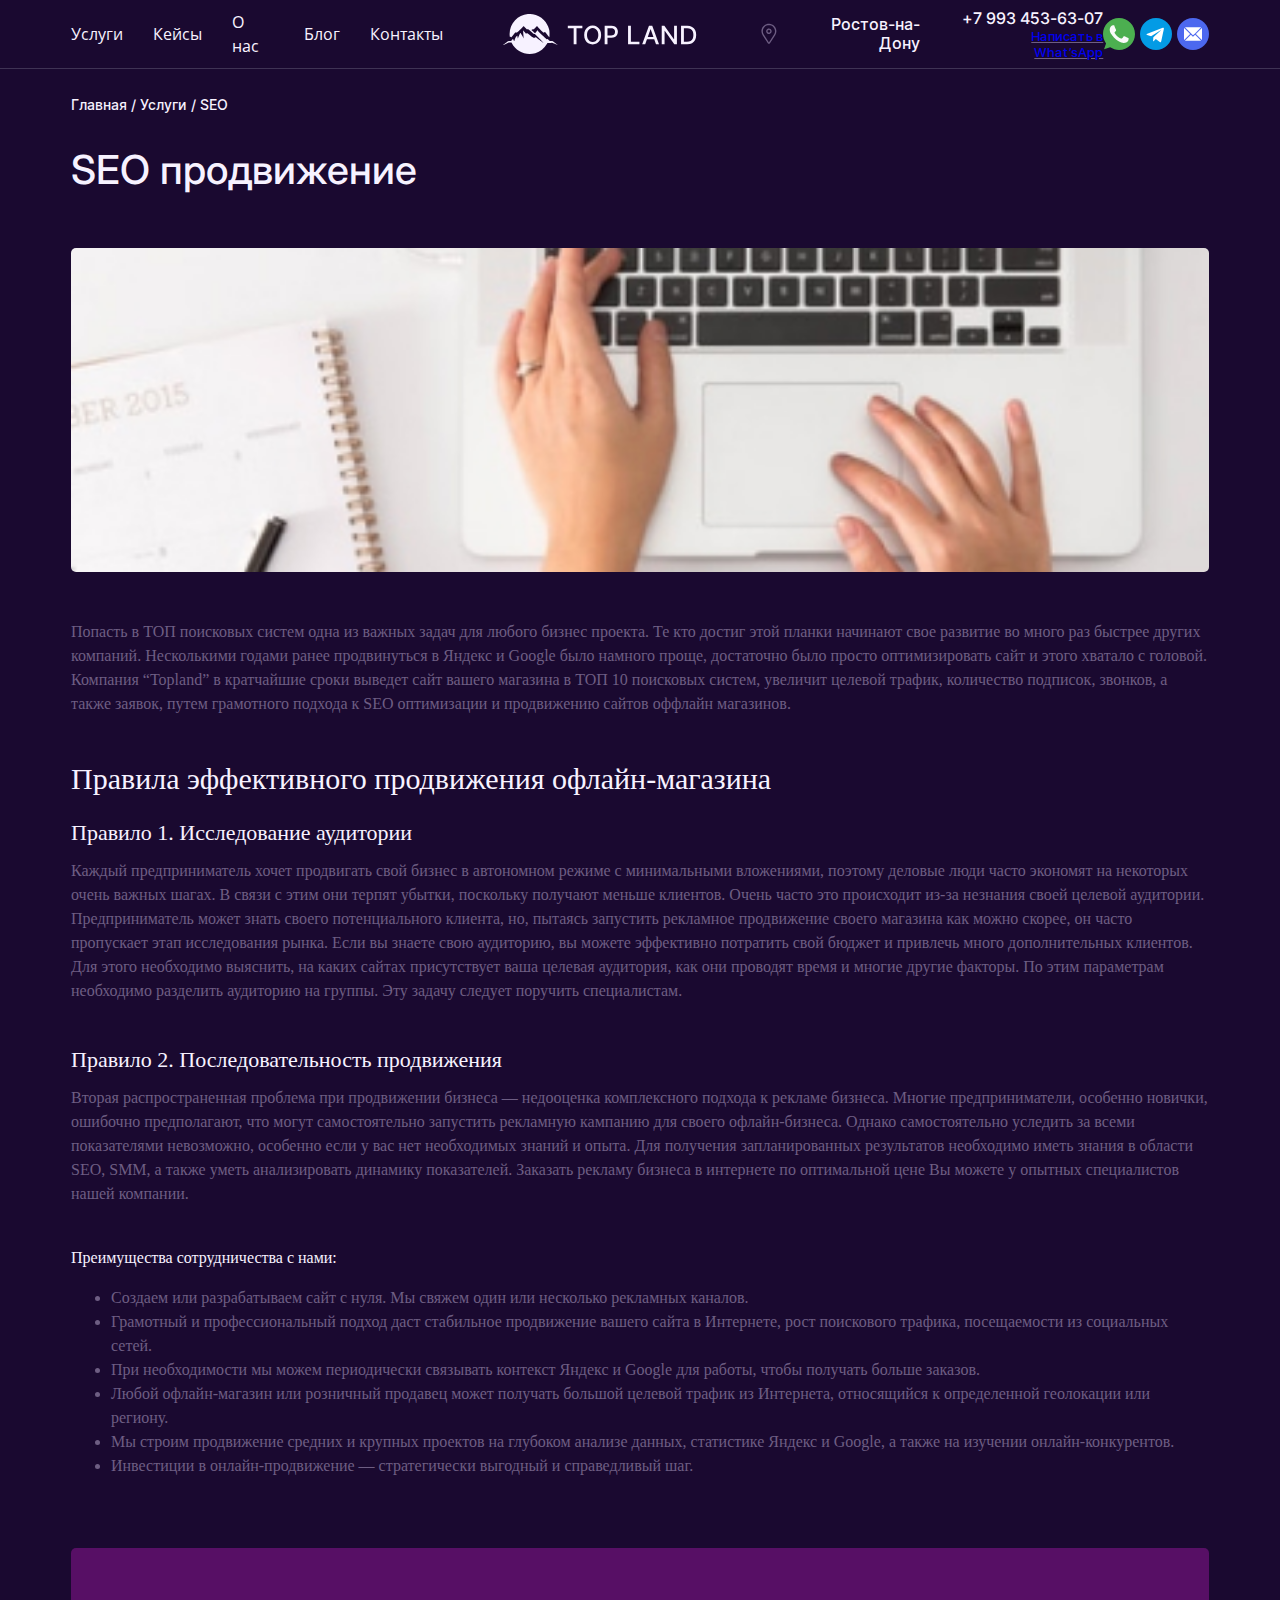
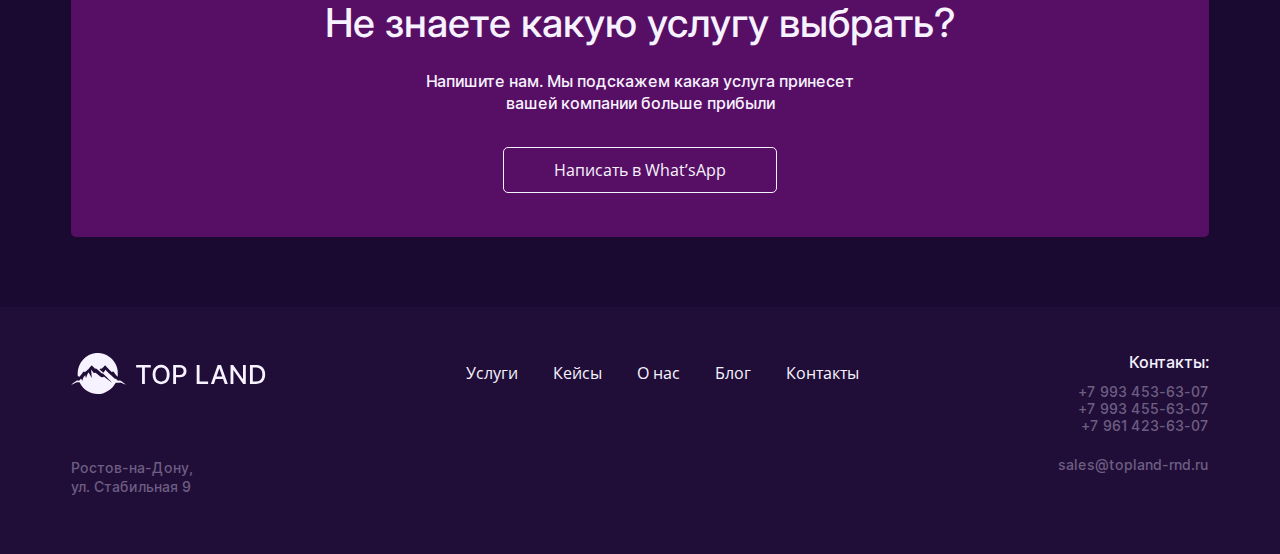
<file: service-article.html>
<!DOCTYPE html>
<html lang="en,ru">

<head>
    <meta charset="UTF-8" />
    <meta name="viewport" content="width=device-width, initial-scale=1.0" />
    <title>top land</title>

    <link rel="preconnect" href="https://fonts.googleapis.com">
    <link rel="preconnect" href="https://fonts.gstatic.com" crossorigin>
    <link href="https://fonts.googleapis.com/css2?family=Inter:wght@400;500&family=Poppins:wght@400;500&display=swap"
        rel="stylesheet">
    <link rel="stylesheet" href="style/style-zero.css" />
    <link rel="stylesheet" href="style/style.css" />
    <link rel="stylesheet" href="style/style-adaptive.css" />
</head>

<body>
    <header class="header">
        <div class="header__container _container">
            <!-- <div class="logo"> -->

            <nav class="header__menu menu">
                <ul class="menu__list">
                    <li class="menu__item">
                        <a href="#about" class="menu__link">Услуги</a>
                    </li>
                    <li class="menu__item">
                        <a href="#program" class="menu__link">Кейсы</a>
                    </li>
                    <li class="menu__item">
                        <a href="#authors" class="menu__link">О нас</a>
                    </li>
                    <li class="menu__item">
                        <a href="#reviews" class="menu__link">Блог</a>
                    </li>
                    <li class="menu__item">
                        <a href="#contacts" class="menu__link">Контакты</a>
                    </li>
                </ul>
            </nav>

            <div class="header__logo">
                <a href="#" class="header__logo_img"><img src="img/logo.svg" alt="логотип" /></a>
            </div>

            <div class="header__location">
                <div class="header__location_img"><img src="img/location.svg" alt="location" /></div>
                <div class="header__location_text">Ростов-на-Дону</div>
            </div>

            <div class="header__contact">
                <div class="header__contact_telefon">+7 993 453-63-07</div>
                <div class="header_contact_href"><a href="#">Написать в What’sApp</a></div>
            </div>
            <div class="header__element">
                <div class="heder__element_whatsapp"><a href="#"><img src="img/whatsapp.svg" alt="whatsapp"></a>
                </div>
                <div class="heder__element_telegram"><a href="#"><img src="img/telegram.svg" alt="telegram"></a>
                </div>
                <div class="heder__element_email"><a href="#"><img src="img/email.svg" alt="email"></a></div>
            </div>
        </div>
        <hr class="header__hr">
    </header>

    <main class="page">
        <div class="_container">
            <section class="page-header">
                <div class="page-header__breadcrumbs">Главная / Услуги / SEO</div>
                <h1 class="page-header__title">SEO продвижение</h1>
            </section>

            <section class="page__service-article">
                <div class="service-article__container _container">
                    <div class="service-article__body">
                        <img class="service-article_img" src="img\unsplash_DUmFLtMeAbQ.jpg">
                        <div class="service-article_text">
                            <p>Попасть в ТОП поисковых систем одна из важных задач для любого бизнес проекта. Те кто достиг этой планки начинают свое
                            развитие во много раз быстрее других компаний. Несколькими годами ранее продвинуться в Яндекс и Google было намного
                            проще, достаточно было просто оптимизировать сайт и этого хватало с головой. Компания “Topland” в кратчайшие сроки
                            выведет сайт вашего магазина в ТОП 10 поисковых систем, увеличит целевой трафик, количество подписок, звонков, а также
                            заявок, путем грамотного подхода к SEO оптимизации и продвижению сайтов оффлайн магазинов.</p>
                            
                            <h2>Правила эффективного продвижения офлайн-магазина</h2>
                            
                            <h3>Правило 1. Исследование аудитории</h3>

                            <p>Каждый предприниматель хочет продвигать свой бизнес в автономном режиме с минимальными вложениями, поэтому деловые люди
                            часто экономят на некоторых очень важных шагах. В связи с этим они терпят убытки, поскольку получают меньше клиентов.
                            Очень часто это происходит из-за незнания своей целевой аудитории. Предприниматель может знать своего потенциального
                            клиента, но, пытаясь запустить рекламное продвижение своего магазина как можно скорее, он часто пропускает этап
                            исследования рынка. Если вы знаете свою аудиторию, вы можете эффективно потратить свой бюджет и привлечь много
                            дополнительных клиентов.
                            Для этого необходимо выяснить, на каких сайтах присутствует ваша целевая аудитория, как они проводят время и многие
                            другие факторы. По этим параметрам необходимо разделить аудиторию на группы. Эту задачу следует поручить специалистам.</p>

                            <h3>Правило 2. Последовательность продвижения</h3>

                            <p>Вторая распространенная проблема при продвижении бизнеса — недооценка комплексного подхода к рекламе бизнеса. Многие
                            предприниматели, особенно новички, ошибочно предполагают, что могут самостоятельно запустить рекламную кампанию для
                            своего офлайн-бизнеса. Однако самостоятельно уследить за всеми показателями невозможно, особенно если у вас нет
                            необходимых знаний и опыта. Для получения запланированных результатов необходимо иметь знания в области SEO, SMM, а
                            также уметь анализировать динамику показателей.
                            Заказать рекламу бизнеса в интернете по оптимальной цене Вы можете у опытных специалистов нашей компании.</p>

                            <h4>Преимущества сотрудничества с нами:</h4>

                            <ul>
                                <li>Создаем или разрабатываем сайт с нуля. Мы свяжем один или несколько рекламных каналов.</li>
                                <li>Грамотный и профессиональный подход даст стабильное продвижение вашего сайта в Интернете, рост поискового трафика,
                                посещаемости из социальных сетей.</li>
                                <li>При необходимости мы можем периодически связывать контекст Яндекс и Google для работы, чтобы получать больше заказов.</li>
                                <li>Любой офлайн-магазин или розничный продавец может получать большой целевой трафик из Интернета, относящийся к
                                определенной геолокации или региону.</li>
                                <li>Мы строим продвижение средних и крупных проектов на глубоком анализе данных, статистике Яндекс и Google, а также на
                                изучении онлайн-конкурентов.</li>
                                <li>Инвестиции в онлайн-продвижение — стратегически выгодный и справедливый шаг.</li>
                            </ul>
                        </div>
                    </div>
                </div>
            </section>

            <section class="category-list_service-selection">
                <div class="service-selection__container _container">
                    <div class="service-selection__body">
                        <div class="service-selection__title">
                            <h2 class="_h2 service-selection__title_h2">Не знаете какую услугу выбрать?</h2>
                        </div>
                        <div class="service-selection__subtitle toplend">Напишите нам. Мы подскажем какая услуга
                            принесет вашей компании больше прибыли</div>
                        <div class="service-selection__button">
                            <a class="service-selection__href" href="#">Написать в What’sApp</a>
                        </div>
                    </div>
                </div>
            </section>

        </div>

        <footer class="footer">
            <div class="footer__container _container">
                <div class="footer__body">
                    <div class="footer__logo">
                        <a href="#" class="footer__logo__img"><img src="img/logo.svg" alt="логотип"></a>
                        <div class="footer__adres">Ростов-на-Дону,<br> ул. Стабильная 9</div>
                    </div>
                    <div class="footer__navigation">
                        <nav class="footer__menu menu-footer">
                            <ul class="menu-footer__list">
                                <li class="menu-footer__item">
                                    <a href="#about" class="menu-footer__link">Услуги</a>
                                </li>
                                <li class="menu-footer__item">
                                    <a href="#program" class="menu-footer__link">Кейсы</a>
                                </li>
                                <li class="menu-footer__item">
                                    <a href="#authors" class="menu-footer__link">О нас</a>
                                </li>
                                <li class="menu-footer__item">
                                    <a href="#reviews" class="menu-footer__link">Блог</a>
                                </li>
                                <li class="menu-footer__item">
                                    <a href="#contacts" class="menu-footer__link">Контакты</a>
                                </li>
                            </ul>
                        </nav>
                    </div>
                    <div class="footer__contact footer-contact">
                        <div class="footer-contact__title">Контакты:</div>
                        <div class="footer-contact__tel">
                            <p>+7 993 453-63-07</p>
                            <p>+7 993 455-63-07</p>
                            <p>+7 961 423-63-07</p>
                        </div>
                        <div class="footer-contact__email">sales@topland-rnd.ru</div>
                    </div>
                </div>
            </div>
        </footer>
        </div>
</body>

</html>
</file>
<file: style/style-zero.css>
/* ��������� box sizing */
*,
*::before,
*::after {
  box-sizing: border-box;
}

/* ������� ���������� ������� */
ul[class],
ol[class] {
  padding: 0;
}

/* ������� ������� ������� */
body,
h1,
h2,
h3,
h4,
p,
ul[class],
ol[class],
li,
figure,
figcaption,
blockquote,
dl,
dd {
  margin: 0;
  padding: 0;
}

/* ���������� �������� ��������� ��-��������� ��� body */
body {
  min-height: 100vh;
  scroll-behavior: smooth;
  text-rendering: optimizeSpeed;
  line-height: 1.5;
}

/* ������� ����������� ���������� ��� ���� ul � il, � ������� ���� ������� class*/
ul[class],
ol[class] {
  list-style: none;
}

/* �������� a, � ������� ��� ������, ���������� �� ��������� ������ */
a:not([class]) {
  text-decoration-skip-ink: auto;
}

a {
  text-decoration: none;
}

/* �������� ������ � ������������� */
img {
  /*max-width: 100%;*/
  width: 100%;
  display: block;
}

/* ��������� �������� ������������� � ������ ������ � article*/
article > * + * {
  margin-top: 1em;
}

/* ��������� ������ ��� ������� � ������ */
input,
button,
textarea,
select {
  font: inherit;
}

/* ������� ��� �������� � �������� ��� �����, ������� ����������� �� �� ������������ */
@media (prefers-reduced-motion: reduce) {
  * {
    animation-duration: 0.01ms !important;
    animation-iteration-count: 1 !important;
    transition-duration: 0.01ms !important;
    scroll-behavior: auto !important;
  }
}
hr {
  padding: 0;
  margin: 0;
}
</file>
<file: style/style.css>
/*@font-face {
  font-family: Poppins;
  src: url(/fonts/Poppins-Regular.ttf);
}
@font-face {
  font-family: Inter;
  src: url(/fonts/Inter-Regular.ttf);
}
*/
:root {
  --main-white-color: #f7f2ff;
  /*�������� "�����" ����, ������������ ����� �� ���� �������*/
  --article-text-color: #6e5e83;
  /* ���� ��� ������� ������, �������� ����� � ������ �������������*/
}

/*@font-face {
  font-family: 'Inter';
  font-weight: 600;
  src: local('Inter'),
      url('/fonts/Inter/Inter-SemiBold.woff2') format('woff2'),
      url('/fonts/Inter/Inter-SemiBold.woff') format('woff'),
      url('/fonts/Inter/Inter-SemiBold.ttf') format('ttf'),
      url('/fonts/Inter/Inter-SemiBold.eot') format('eot');
}
*/
@font-face {
  font-family: "Inter";
  /*font-weight: 500;*/
  src: local("Inter"), url("/fonts/Inter/Inter-Medium.woff2") format("woff2"),
    url("/fonts/Inter/Inter-Medium.woff") format("woff"),
    url("/fonts/Inter/Inter-Medium.ttf") format("ttf"),
    url("/fonts/Inter/Inter-Medium.eot") format("eot");
}

/*@font-face {
  font-family: 'Inter';
  font-weight: 400;
  src: local('Inter'),
    url('/fonts/Inter/Inter-LightBETA.woff2') format('woff2'),
    url('/fonts/Inter/Inter-LightBETA.woff') format('woff'),
    url('/fonts/Inter/Inter-LightBETA.ttf') format('ttf'),
    url('/fonts/Inter/Inter-LightBETA.eot') format('eot');
}
*/
@font-face {
  font-family: "Open Sans";
  /*font-weight: 500;*/
  src: local("Open Sans"),
    url("/fonts/Open_Sans/OpenSans-Regular.woff2") format("woff2"),
    url("/fonts/Open_Sans/OpenSans-Regular.woff") format("woff"),
    url("/fonts/Open_Sans/OpenSans-Regular.ttf") format("ttf"),
    url("/fonts/Open_Sans/OpenSans-Regular.eot") format("eot");
}

/*@font-face {
  font-family: 'Open Sans';
  font-weight: 400;
  src: local('Open Sans'),
    url('/fonts/Open_Sans/OpenSans-Light.woff2') format('woff2'),
    url('/fonts/Open_Sans/OpenSans-Light.woff') format('woff'),
    url('/fonts/Open_Sans/OpenSans-Light.ttf') format('ttf'),
    url('/fonts/Open_Sans/OpenSans-Light.eot') format('eot');
}
*/
body {
  position: relative;
  height: 100%;
  /*line-height: 1;
  /*font-family: "Inter", sans-serif;
  font-family: "Open Sans", sans-serif;
  font-family: "Poppins", sans-serif;
  background: #c4c4c4; */
  background: #1a0930;
  z-index: 3;
}
.background-main1 {
  position: absolute;
  z-index: 4;
  width: 975px;
  height: 634.06px;
  left: -500px;
  top: 147px;
  background: radial-gradient(
    58.88% 126.25% at 51.53% 47.82%,
    #5d21c0 0%,
    rgba(193, 17, 255, 0) 100%
  );
  filter: blur(128px);
  transform: rotate(42.7deg);
}
.background-main2 {
  position: absolute;
  z-index: 5;
  width: 407px;
  height: 568.01px;
  left: 255.44px;
  top: 481px;
  background: radial-gradient(
    58.88% 126.25% at 51.53% 47.82%,
    #aa75a5 0%,
    rgba(193, 17, 255, 0) 100%
  );
  transform: rotate(33.87deg);
  filter: blur(146px);
}
.background-main3 {
  position: absolute;
  width: 700.02px;
  height: 568.01px;
  left: 536px;
  top: 500.11px;

  background: radial-gradient(
      58.88% 126.25% at 51.53% 47.82%,
      #28025a 0%,
      rgba(193, 17, 255, 0) 100%
    )
    /* warning: gradient uses a rotation that is not supported by CSS and may not behave as expected */;
  filter: blur(400px);
  transform: rotate(-20.01deg);
  z-index: 6;
}

.background-reviews {
  position: absolute;
  width: 449.03px;
  height: 367.72px;
  left: 70px;
  /* top: 3218.7px; */

  background: radial-gradient(
      50.09% 124.66% at 65.27% 55.89%,
      rgba(73, 0, 107, 0.396) 0%,
      rgba(255, 31, 233, 0.4) 57.07%,
      rgba(222, 129, 255, 0.4) 100%
    )
    /* warning: gradient uses a rotation that is not supported by CSS and may not behave as expected */;
  filter: blur(100px);
  transform: rotate(-36.12deg);
}
.background-reviews__triple-stars {
  position: absolute;
  z-index: 40;
}

.background-choice {
  position: absolute;
  width: 571.09px;
  height: 397.36px;
  left: 955px;

  background: radial-gradient(
      51.61% 115.36% at 67.24% 51.72%,
      rgba(73, 0, 107, 0.396) 0%,
      rgba(255, 31, 233, 0.4) 57.07%,
      rgba(222, 129, 255, 0.4) 100%
    );
  filter: blur(100px);
  transform: rotate(-36.12deg);
}
.background-choice__left {
  /* position: absolute;
    width: 238.24px;
    height: 429.21px;
    left: 52.26px;
    top: 3909.99px;*/
}
.background-choice__leftImg {
}
.background-choice__right {
}
.wrapper {
  min-height: 100%;
  /* overflow: hidden; */
  /* background: #f5f7ff; */

  display: flex;
  flex-direction: column;
  /* position: relative; */
  /* border: 1px solid black; */
}

._container {
  width: 90vw;
  margin: 0 auto;
  max-width: 1138px;
  /* padding: 0 15px; */
  /* box-sizing: content-box; */
  /* border: 1px solid black; */
}
.page {
  flex: 1 1 auto;
}
._h2 {
  font-family: "Inter";
  font-style: Medium;
  font-size: 40px;
  font-weight: 500;
  line-height: 48px;
  text-align: center;
  color: var(--main-white-color);
  /*color: #f7f2ff;*/
}
/*-----------------------------------------------header----------------------------------------*/

.header__container {
  display: flex;
  min-height: 68px;
  align-items: center;
  justify-content: space-between;
  background: #1a0930;
}

._container {
}
.header__menu {
  display: flex;
  align-items: center;
}
.menu {
  /* border: 1px solid black; */
}
.menu__list {
  display: flex;
  gap: 30px;
  align-items: center;
}
.menu__item {
  display: flex;
  align-items: stretch;
}
.menu__link {
  display: flex;
  font-family: "Open Sans";
  /*font-family: "Poppins";*/
  font-style: normal;
  font-weight: 400;
  font-size: 16px;
  line-height: 24px;
  color: var(--main-white-color);
  /*color: #f7f2ff;*/
  align-items: center;
}
.header__logo {
  display: flex;
  padding: 0 60px;
  align-items: center;
}
.header__logo_img {
}
.header__location {
  display: flex;
  gap: 10px;
  /* border-right: 1px solid #3f3354; */
  align-items: center;
}
.header__location_img {
}
.header__location_text {
  font-family: "Inter";
  font-style: normal;
  font-weight: 400;
  font-size: 16px;
  line-height: 19px;
  text-align: right;
  color: var(--main-white-color);
  /*color: #f7f2ff;*/
  padding-right: 20px;
}
.header__hrVert {
  border-left: 1px solid #3f3354;
  min-height: 68px;
}
.header__contact {
  display: flex;
  flex-direction: column;
  align-items: stretch;
  justify-content: center;
  padding-left: 20px;
}
.header__contact_telefon {
  font-family: "Inter";
  font-style: normal;
  font-weight: 500;
  font-size: 16px;
  line-height: 19px;
  text-align: right;
  color: var(--main-white-color);
  /*color: #f7f2ff;*/
}
.header_contact_href {
  font-family: "Inter";
  font-style: normal;
  font-weight: 400;
  font-size: 13px;
  line-height: 16px;
  text-align: right;
  text-decoration-line: underline;
  color: var(--article-text-color);
  /*color: #6e5e83;*/
}
.header__element {
  display: flex;
  align-items: center;
  justify-content: flex-end;
  flex-grow: 1;
  gap: 5px;
}
.heder__element_whatsapp {
}
.heder__element_telegram {
}
.heder__element_email {
}
.header__hr {
  border: none;
  border-top: 1px solid #3f3354;
}
/*---------------------------------------------------------------------------------------*/
/*------------------------------------page__main-block-----------------------------------*/
.page {
}
.page__main-block {
  position: relative;
}
.main {
}
.main-block__container {
}
._container {
}
.main-block__body {
  /* border: 1px solid black; */
  display: flex;
}
.main-content {
  display: flex;
  flex-direction: column;
  min-width: 524px;
}
.main-title {
  margin-top: 207px;
  margin-bottom: 39px;
  font-family: "Inter";
  font-style: normal;
  font-weight: 500;
  font-size: 45px;
  line-height: 135%;
  text-transform: uppercase;
  color: var(--main-white-color);
  /*color: #f7f2ff;*/
  /* max-width: 580px; */
  /* border: 1px solid black; */
}

.main-subtitle {
  display: flex;
  margin-bottom: 56px;
  /* gap: 20px; */
  /* min-width: 580px; */
  justify-content: space-between;
}
.main-subtitle__item {
  font-family: "Open Sans";
  /*font-family: "Poppins";*/
  font-style: normal;
  font-weight: 400;
  font-size: 16px;
  line-height: 24px;
  /* identical to box height */
  /* border: 1px solid black; */
  color: var(--main-white-color);
  /*color: #f7f2ff;*/
}
.main-button {
  margin-bottom: 197px;
}
.main-button_href {
  font-family: "Open Sans";
  /*font-family: "Poppins";*/
  font-style: normal;
  font-weight: 400;
  font-size: 16px;
  line-height: 24px;
  /* identical to box height */

  text-align: center;

  color: var(--main-white-color);
  /*color: #f7f2ff;*/

  border: 1px solid #f7f2ff;
  border-radius: 5px;
  padding: 11px 25px;
}
.main-image {
  display: flex;
  flex-direction: column;
  /* flex-wrap: wrap; */
  /* border: 1px solid black; */
  /* gap: -100px; */
}
.main-image__top {
  display: flex;
  /* flex-wrap: wrap; */
  /* border: 1px solid black; */
  gap: 33px;
}
.main-image__bottom {
  display: flex;
  /* flex-wrap: wrap; */
  /* border: 1px solid black; */
  gap: 33px;
}
.main-image__el {
  /* border: 1px solid black; */
  width: 201px;
  height: 264px;
  transform: rotate(-30deg);
  position: relative;
  z-index: 15;
}
.el1 {
  border: 1px solid #3f3354;
  border-radius: 5px;
  display: flex;
  flex-direction: column;
  /* align-items: stretch; */
  /* justify-content: center; */
  /* max-width: 201px; */
  /* max-height: 264px; */
  margin-top: 151px;
  margin-left: 85px;
  /* transform: rotate(-30deg); */
}
.el2 {
  margin-top: 75px;
}
.el3 {
  margin-left: 241px;
  margin-top: 6px;
}
.el4 {
  margin-right: -33px;
  margin-top: -71px;
}
.main-image__text_title {
  font-family: "Open Sans";
  /*font-family: "Poppins";*/
  font-style: normal;
  font-weight: 500;
  font-size: 49.2144px;
  line-height: 74px;
  /* identical to box height */
  display: flex;
  justify-content: center;

  text-transform: uppercase;

  color: var(--main-white-color);
  /*color: #f7f2ff;*/
  /* border: 1px solid black; */
  padding-top: 90px;
  padding-bottom: 30px;

  /* transform: rotate(-30deg); */
}
.main-image__text_subtitle {
  font-family: "Open Sans";
  /*font-family: "Poppins";*/
  font-style: normal;
  font-weight: 400;
  font-size: 14px;
  line-height: 21px;

  color: var(--article-text-color);
  /*color: #6e5e83;*/
  display: flex;
  justify-content: center;
  /* border: 1px solid black; */
  padding-left: 35px;
  padding-right: 30px;

  /* transform: rotate(-30deg); */
}
.main-background {
  position: relative;
  background: rgba(29, 10, 53, 0.8);
  backdrop-filter: blur(4px);
  z-index: 25;
}
.main-3columns {
  display: flex;
  min-height: 183px;
  justify-content: space-between;
}
.main-3columns__item {
  display: flex;
  gap: 25px;
  margin-top: 69px;
}
.item1 {
  margin-top: 48px;
}
.item2 {
  margin-left: 118px;
}
.item3 {
  margin-left: 137px;
}
.main-3colums__text1 {
  font-family: "Inter";
  font-style: normal;
  font-weight: 500;
  font-size: 20px;
  line-height: 135%;
  /* or 27px */

  color: #ffffff;
  max-width: 279px;
}
.main-3columns__img {
}
.main-3columns__text2 {
  font-family: "Inter";
  font-style: normal;
  font-weight: 500;
  font-size: 16px;
  line-height: 135%;
  /* or 22px */

  color: #ffffff;
}
.main-3columns__text3 {
  font-family: "Inter";
  font-style: normal;
  font-weight: 500;
  font-size: 16px;
  line-height: 135%;
  /* or 22px */

  color: #ffffff;
}

.main-subtitle {
}
.main-subtitle__item {
}
.main-button {
}
.main-button_href {
}
.main-3columns {
}
.main-3columns__item {
}
.main-3colums__text1 {
}
.main-3columns__img {
}
.main-3columns__text2 {
}
.main-3columns__text3 {
}
/*---------------------------------------------------------------------------------------------*/
/*----------------------------------------services---------------------------------------------*/
.page__services-block {
  position: relative;
  background: #1a0930;
  z-index: 25;
}
.services {
}
.services-block__container {
}
._container {
}
.services-block__body {
}
.services-block__title_h2 {
  padding-top: 127px;
  margin-bottom: 53px;
}
.services-block__subtitle {
  margin: 103px 0 3px 0;
}
.toplend {
  font-family: "Open Sans";
  /*font-family: "Poppins";*/
  font-style: Medium;
  font-size: 14px;
  line-height: 21px;
  line-height: 100%;
  text-align: Center;

  color: #6025bf;
}
.services-block__columns {
  display: flex;
  gap: 20px;
  flex-wrap: wrap;
}
.services-block__item {
  width: 32.15%;
  display: flex;
  flex-grow: 1;
  justify-content: space-between;
  min-height: 127px;
  background: #1f0c37;
  box-shadow: inset 0px -1px 3px 0px #573c7a;
  border-radius: 3px;
  /* margin-top: 23px; */
}
.services-block__text {
  padding: 50px 0 55px 34px;
  font-family: "Inter";
  font-size: 18px;
  line-height: 22px;
  color: #ffffff;
}
.services-block__img {
  padding: 44px 30px 37px 0;
}
.serveces-item1 {
  width: 32.15%;
}
.serveces-item2 {
  width: 32.15%;
  /* margin-left: 20px; */
}
.serveces-item3 {
  width: 32.15%;
  /* margin-left: 20px; */
}
.serveces-item4 {
  width: 49.1%;
  /* margin-top: 23px; */
}
.serveces-item5 {
  width: 49.1%;
  /* margin-left: 20px; */
  /* margin-top: 23px; */
}
/*-----------------------------------------------------------------------------------------------*/
/*----------------------------------------------page__choice-block--------------------------------*/
.page__choice-block {
  position: relative;
  margin-top: 158px;
}
.choice {
}
.choice-block__container {
}
._container {
}
.choice-block__body {
  display: flex;
  justify-content: space-between;
}
.choice-block__text {
  display: flex;
  flex-direction: column;
}
.choice-block__title {
  padding-top: 31px;
  /* line-height: 100%; */
}
.choice-block__title_h2 {
  line-height: 68px;
}
.choice-block__subtitle {
  margin-top: 30px;
  margin-bottom: 32px;
  font-family: "Inter";
  font-style: Regular;
  font-size: 16px;
  line-height: 22px;
  line-height: 135%;
  color: var(--main-white-color);
  /*color: #f7f2ff;*/
}
.choice-block__list {
  /* border: 1px solid black; */
}
.choice-block__el {
  font-family: "Inter";
  font-style: Regular;
  font-size: 16px;
  line-height: 22px;
  line-height: 135%;
  color: #7f7190;
  list-style: disc;

  /* border: 1px solid black; */
}
.choice-block__button {
  margin-top: 70px;
}

.choice-block__href {
  font-family: "Open Sans";
  /*font-family: "Poppins";*/
  font-style: normal;
  font-weight: 400;
  font-size: 16px;
  line-height: 24px;
  padding: 12px 55px;
  background: #6025bf;
  border-radius: 5px;

  text-align: center;

  color: var(--main-white-color);
  /*color: #f7f2ff;*/
}
.choice-block__img {
  position: relative;
  z-index: 30;
}
/*-------------------------------------------------------------------------------------------*/
/*--------------------------------------------------page__cases-block------------------------*/

.page__cases-block {
}
.cases {
}
.cases-block__container {
}
._container {
}
.cases-block__body {
}
.cases-block__title {
}
.cases-block__title_h2 {
  margin-bottom: 50px;
}
.cases-block__subtitle {
  margin-top: 150px;
  margin-bottom: 14px;
}
.toplend {
}
.cases-block__slide {
  margin-bottom: 152px;
}
/*---------------------------------------------------------------------------------------------*/
/*-----------------------------------------------page__reviews-block----------------------------*/
.page__reviews-block {
  position: relative;
}
.reviews {
}
.reviews-block__container {
}
._container {
}
.reviews-block__body {
  margin-bottom: 164px;
}
.reviews-block__title {
}
.reviews-block__subtitle {
}
.toplend {
}
.reviews-block__title_h2 {
  margin-top: 9px;
  margin-bottom: 70px;
}
.reviews-block__slide {
  max-width: 657px;
  min-height: 308px;
  box-shadow: inset 0px -1px 3px #573c7a;
  border-radius: 5px;
  display: flex;
  margin: 0 auto;
  flex-direction: column;
}
.reviews-slide__text1 {
  margin: 49px 51px 91px 51px;
  font-family: "Inter";
  font-style: normal;
  font-weight: 400;
  font-size: 16px;
  line-height: 135%;
  /* or 22px */

  color: var(--main-white-color);
  /*color: #f7f2ff;*/
}
.reviews-slide__text2 {
  font-family: "Inter";
  font-style: normal;
  font-weight: 500;
  font-size: 16px;
  line-height: 135%;
  /* identical to box height, or 22px */

  color: #ffffff;
  margin-left: 51px;
  margin-bottom: 6px;
}
.reviews-slide__text3 {
  font-family: "Inter";
  font-style: normal;
  font-weight: 400;
  font-size: 14px;
  line-height: 135%;
  /* identical to box height, or 19px */

  color: var(--article-text-color);
  /*color: #6e5e83;*/
  margin-left: 51px;
}

/*-------------------------------------------------------------------------------------------------------*/
/*---------------------------------------------page__service-selection-----------------------------------*/
.page__service-selection {
}
.service-selection {
}
.service-selection__container {
  background: #570f65;
  border-radius: 5px;
}
._container {
}
.service-selection__body {
  display: flex;
  flex-direction: column;
  align-items: center;
}
.service-selection__title {
  margin-top: 51px;
  margin-bottom: 24px;
}
.service-selection__title_h2 {
}
.service-selection__subtitle {
  font-family: "Inter";
  font-style: normal;
  font-weight: 400;
  font-size: 16px;
  line-height: 135%;
  /* or 22px */

  text-align: center;

  color: var(--main-white-color);
  /*color: #f7f2ff;*/
  max-width: 446px;
  margin-bottom: 44px;
}
.toplend {
}
.service-selection__button {
  margin-bottom: 54px;
}
.service-selection__href {
  font-family: "Open Sans";
  /*font-family: "Poppins";*/
  font-style: normal;
  font-weight: 400;
  font-size: 16px;
  line-height: 24px;
  /* identical to box height */

  text-align: center;

  color: var(--main-white-color);
  /*color: #f7f2ff;*/
  padding: 11px 50px;
  border: 1px solid #f7f2ff;
  border-radius: 5px;
}
/*--------------------------------------------------------------------------------------------------*/
/*---------------------------------------------page__useful-articles--------------------------------*/
.page__useful-articles {
}
.useful-articles {
}
.useful-articles__container {
}
._container {
}
.useful-articles__body {
  display: flex;
  flex-direction: column;
  align-items: center;
}
.useful-articles__title {
  margin-top: 102px;
  margin-bottom: 74px;
}
.useful-articles__title_h2 {
}
.useful-articles__columns {
  display: flex;
  /* gap: 20px; */
  margin-bottom: 59px;
  justify-content: space-between;
  border: 1px solid black;
}
.articles {
}
.articles__item {
  display: flex;
  flex-direction: column;
  width: 32.15%;
  background: #f7f2ff;
  border-radius: 5px;
}
.articles__img {
}
.articles__title {
}
.articles__title_h3 {
  font-family: "Inter";
  /*font-style: normal;*/
  font-weight: 600;
  font-size: 16px;
  line-height: 135%;
  color: #1a0930;
  padding: 20px 0 5px 23px;
}
.articles__text {
  font-family: "Inter";
  font-weight: 400;
  font-size: 14px;
  color: var(--article-text-color);
  padding: 0 23px 31px 23px;
}
.useful-articles__button {
  margin-top: 59px;
  background: #6025bf;
  border-radius: 5px;
  padding: 12px 62px;
}
.useful-articles__href {
  font-family: "Open Sans";
  /*font-family: "Poppins";*/
  font-style: normal;
  font-weight: 400;
  font-size: 16px;
  line-height: 24px;
  /* identical to box height */

  text-align: center;

  color: var(--main-white-color);
  /*color: #f7f2ff;*/
  /* padding: 12px 62px; */
}
/*------------------------------------------------------------------------------------------------*/
/*-------------------------------------------------page__question----------------------------------*/
.page__question {
}
.question {
}
.question__container {
}
._container {
}
.question__body {
  display: flex;
  flex-direction: column;
  align-items: center;
  margin-bottom: 187px;
}
.question__title {
  margin-top: 94px;
  margin-bottom: 47px;
}
.question__title_h2 {
}
.question__block {
  max-width: 692px;
  display: flex;
  flex-direction: column;
  gap: 13px;
  /* align-items: center; */
}
/* .question__item {
  display: flex;
  justify-content: space-between;
  border: 1px solid #6e5e83;
  border-radius: 3px;
} */
/* .question__text {
  font-family: "Inter";
  font-style: normal;
  font-weight: 500;
  font-size: 18px;
  line-height: 21px;
  identical to box height, or 117% 
  color: var(--main-white-color); 
  color: #f7f2ff;
  padding: 20px 0 20px 23px;
} */
/* .question__img {
} */
/* .question__img_hover {
  padding-top: 23px;
  padding-right: 39px;
} */

.accordion__item {
  float: left;
  display: block;
  width: 100%;
  box-sizing: border-box;
  font-family: "Open-sans", Arial, sans-serif;
}

.accordion__item_header {
  cursor: pointer;
  margin: 0px 0px 10px 0px;
  padding: 10px;
  font-size: 22px;
  font-weight: 400;
  background: #2980b9;
  color: #fff;
  width: 100%;
  border-radius: 3px;
  box-sizing: border-box;
}

.accordion__item_header span {
  float: right;
  font-size: 25px;
}

.close .accordion__item_body {
  height: 0px;
  transition: height 1s ease-out;
  transform: scaleY(0);
  float: left;
  display: block;
}

.open .accordion__item_body {
  padding: 20px;
  background-color: #f0f1f1;
  border: 1px solid #ddd;
  width: 100%;
  margin: 0px 0px 10px 0px;
  display: block;
  transform: scaleY(1);
  transform-origin: top;
  transition: transform 0.4s ease;
  box-sizing: border-box;
}

.open .accordion__item_header {
  margin: 0px;
  border-top-left-radius: 3px;
  border-top-right-radius: 3px;
  border-bottom-right-radius: 0px;
  border-bottom-left-radius: 0px;
  background-color: #073e63;
  color: #cdd7d8;
}

/*---------------------------------------------------------------------------------------------------*/
/*----------------------------------------------------page-header------------------------------------*/
.page-header {
  color: var(--main-white-color);
  font-family: "Inter";
  margin-bottom: 48px;
}

.page-header__breadcrumbs {
  margin: 25px 0px;
  font-size: 14px;
  font-weight: 400;
}

.page-header__title {
  font-size: 40px;
  font-weight: 500;
}

/*---------------------------------------------------------------------------------------------------*/
/*----------------------------------------------------category-list----------------------------------*/
.services-block__grid .services-block__item .services-block__text {
  padding: 41px 0px 42px 34px;
}

.services-block__grid {
  display: grid;
  grid-template-columns: 1fr 1fr 1fr;
  gap: 20px;
}

.category-list_service-selection {
  margin: 70px 0px;
}

.category-list_description {
  font-family: "Inter";
  font-weight: 400;
  font-size: 16px;
  color: var(--article-text-color);
  margin-bottom: 170px;
}

/*---------------------------------------------------------------------------------------------------*/
/*----------------------------------------------------article-page-----------------------------------*/
.service-article_img {
  width: 100%;
  height: 324px;
  object-fit: cover;
  border-radius: 5px;
  margin-bottom: 48px;
}

.service-article_text {
  color: var(--article-text-color);
  font-weight: 400;
  font-size: 16px;
}

.service-article_text h2,
.service-article_text h3,
.service-article_text h4,
.service-article_text h5 {
  color: var(--main-white-color);
  font-weight: 400;
}

.service-article_text h2 {
  font-size: 30px;
  margin-bottom: 15px;
}

.service-article_text h3 {
  font-size: 22px;
  margin-bottom: 10px;
}

.service-article_text h4 {
  margin-bottom: 10px;
}

.service-article_text p {
  margin-bottom: 40px;
}

/*---------------------------------------------------------------------------------------------------*/
/*----------------------------------------------------page-blog--------------------------------------*/
.page__blog__grid {
  display: grid;
  grid-template-columns: 1fr 1fr 1fr;
  gap: 20px;
}

.page__blog__grid .articles__item {
  width: 100%;
}

.more-articles-button {
  display: flex;
  justify-content: center;
  margin-top: 48px;
  margin-bottom: 70px;
}

.more-articles-button_href {
  text-align: center;
  display: block;
  max-width: 150px;
  font-weight: 400;
  font-size: 16px;
  padding: 10px;
  color: var(--main-white-color);
  border: 1px solid #f7f2ff;
  border-radius: 5px;
}

.btn a {
  font-family: "Open Sans";
  /*font-family: "Poppins";*/
}

/*---------------------------------------------------------------------------------------------------*/
/*----------------------------------------------------blog-article-----------------------------------*/
.blog-article_img {
  width: 100%;
  height: 324px;
  object-fit: cover;
  border-radius: 5px;
  margin-bottom: 48px;
}

.blog-article_text {
  font-family: "Inter";
  color: var(--article-text-color);
  font-weight: 400;
  font-size: 16px;
  margin-bottom: 70px;
}

.blog-article_text h2,
.blog-article_text h3,
.blog-article_text h4,
.blog-article_text h5 {
  color: var(--main-white-color);
  font-weight: 400;
}

.blog-article_text h2 {
  font-size: 30px;
  margin-bottom: 15px;
}

.blog-article_text h3 {
  font-size: 22px;
  margin-bottom: 10px;
}

.blog-article_text h4 {
  margin-bottom: 10px;
}

.blog-article_text p {
  margin-bottom: 40px;
}

/*---------------------------------------------------------------------------------------------------*/
/*----------------------------------------------------footer-----------------------------------------*/
.footer {
  background: #200e38;
}
.footer__container {
}
._container {
}
.footer__body {
  display: flex;
  justify-content: space-between;
}
.footer__logo {
  display: flex;
  flex-direction: column;
}
.footer__logo__img {
  padding: 46px 0 65px 0;
}
.footer__adres {
  font-family: "Inter";
  font-style: normal;
  font-weight: 400;
  font-size: 14px;
  line-height: 135%;
  /* or 19px */

  color: var(--article-text-color);
  /*color: #6e5e83;*/
  padding-bottom: 57px;
}
.footer__navigation {
}
.footer__menu {
}
.menu-footer {
}
.menu-footer__list {
  display: flex;
  gap: 35px;
}
.menu-footer__item {
  padding-top: 54px;
}
.menu-footer__link {
  display: flex;
  font-family: "Open Sans";
  /*font-family: "Poppins";*/
  font-style: normal;
  font-weight: 400;
  font-size: 16px;
  line-height: 24px;
  color: var(--main-white-color);
  /*color: #f7f2ff;*/
  align-items: center;
}
.footer__contact {
  display: flex;
  flex-direction: column;
  /* border: 1px solid black; */
}
.footer-contact {
}
.footer-contact__title {
  padding: 46px 0 11px 0;
  text-align: right;
  font-family: "Inter";
  font-style: normal;
  font-weight: 400;
  font-size: 16px;
  line-height: 19px;

  color: var(--main-white-color);
  /*color: #f7f2ff;*/
}
.footer-contact__tel {
  text-align: right;
  padding-bottom: 22px;
  font-family: "Inter";
  font-style: normal;
  font-weight: 400;
  font-size: 14px;
  line-height: 17px;

  color: var(--article-text-color);
  /*color: #6e5e83;*/
}
.footer-contact__email {
  text-align: right;
  font-family: "Inter";
  font-style: normal;
  font-weight: 400;
  font-size: 14px;
  line-height: 17px;
  color: var(--article-text-color);
  /*color: #6e5e83;*/
}
</file>
<file: style/style-adaptive.css>
@media(max-width:768px) {
    header, footer{
        display: none;
    }
    
    ._container {
            max-width: 90vw;
        }
}

@media(max-width:768px) {
    .service-selection__title_h2{
        font-size: 35px;
    }
}

@media(max-width:460px) {
    .service-selection__title_h2 {
        font-size: 25px;
    }
}
/*---------------------------------------------------------------------------------------------------*/
/*----------------------------------------------------page-header------------------------------------*/
@media(max-width:768px) {
.page-header {
        color: var(--main-white-color);
        font-family: 'Inter';
        margin-bottom: 28px;
    }

    .page-header__breadcrumbs {
        margin: 15px 0px;
        font-size: 13px;
        font-weight: 400;
    }

    .page-header__title {
        font-size: 35px;
        font-weight: 500;
    }
}

@media(max-width:460px) {
    .page-header {
        color: var(--main-white-color);
        font-family: 'Inter';
        margin-bottom: 20px;
    }

    .page-header__breadcrumbs {
        margin: 15px 0px;
        font-size: 13px;
        font-weight: 400;
    }

    .page-header__title {
        font-size: 25px;
        font-weight: 500;
    }
}
/*---------------------------------------------------------------------------------------------------*/
/*----------------------------------------------------page-blog--------------------------------------*/

@media(max-width:768px){
    .page__blog__grid {
        display: grid;
        grid-template-columns: 1fr 1fr;
        gap: 20px;
    }      
}

@media(max-width:460px) {
    .page__blog__grid {
        display: grid;
        grid-template-columns: 1fr;
        gap: 20px;
    }    
}

/*---------------------------------------------------------------------------------------------------*/
/*----------------------------------------------------blog-article-----------------------------------*/
@media(max-width: 768px) {
    .blog-article_text h2 {
        font-size: 25px;
        margin-bottom: 10px;
    }
    .blog-article_text {
        color: var(--article-text-color);
        font-weight: 400;
        font-size: 16px;
        margin-bottom: 50px
    }

    .blog-article_text h3 {
        font-size: 18px;
        margin-bottom: 8px;
    }

    .blog-article_text h4 {
        margin-bottom: 8px;
    }

    .blog-article_text p {
        margin-bottom: 30px;
    }
}

@media(max-width: 460px) {
    .blog-article_text h2 {
        font-size: 20px;
        margin-bottom: 10px;
    }

    .blog-article_text {
        color: var(--article-text-color);
        font-weight: 400;
        font-size: 14px;
        margin-bottom: 50px
    }

    .blog-article_text h3 {
        font-size: 16px;
        margin-bottom: 8px;
    }

    .blog-article_text h4 {
        margin-bottom: 8px;
    }

    .blog-article_text p {
        margin-bottom: 30px;
    }
}

@media(max-width:460px) {
    .blog-article_img {
    width: 100%;
    height: 200px;
    object-fit: cover;
    border-radius: 5px;
    margin-bottom: 25px;
    }
}

/*---------------------------------------------------------------------------------------------------*/
/*----------------------------------------------------category-list----------------------------------*/
@media(max-width: 768px) {
    .services-block__grid {
        display: grid;
        grid-template-columns: 1fr 1fr;
        gap: 20px;
    }

    .category-list_service-selection {
        margin: 50px 0px
    }

    .category-list_description {
        font-size: 16px;
        margin-bottom: 100px;
    }
}   

@media(max-width: 460px) {
    .services-block__grid {
        display: grid;
        grid-template-columns: 1fr;
        gap: 10px;
    }

    .category-list_service-selection {
        margin: 40px 0px
    }

    .category-list_description {
        font-size: 14px;
        margin-bottom: 70px;
    }
}
</file>
